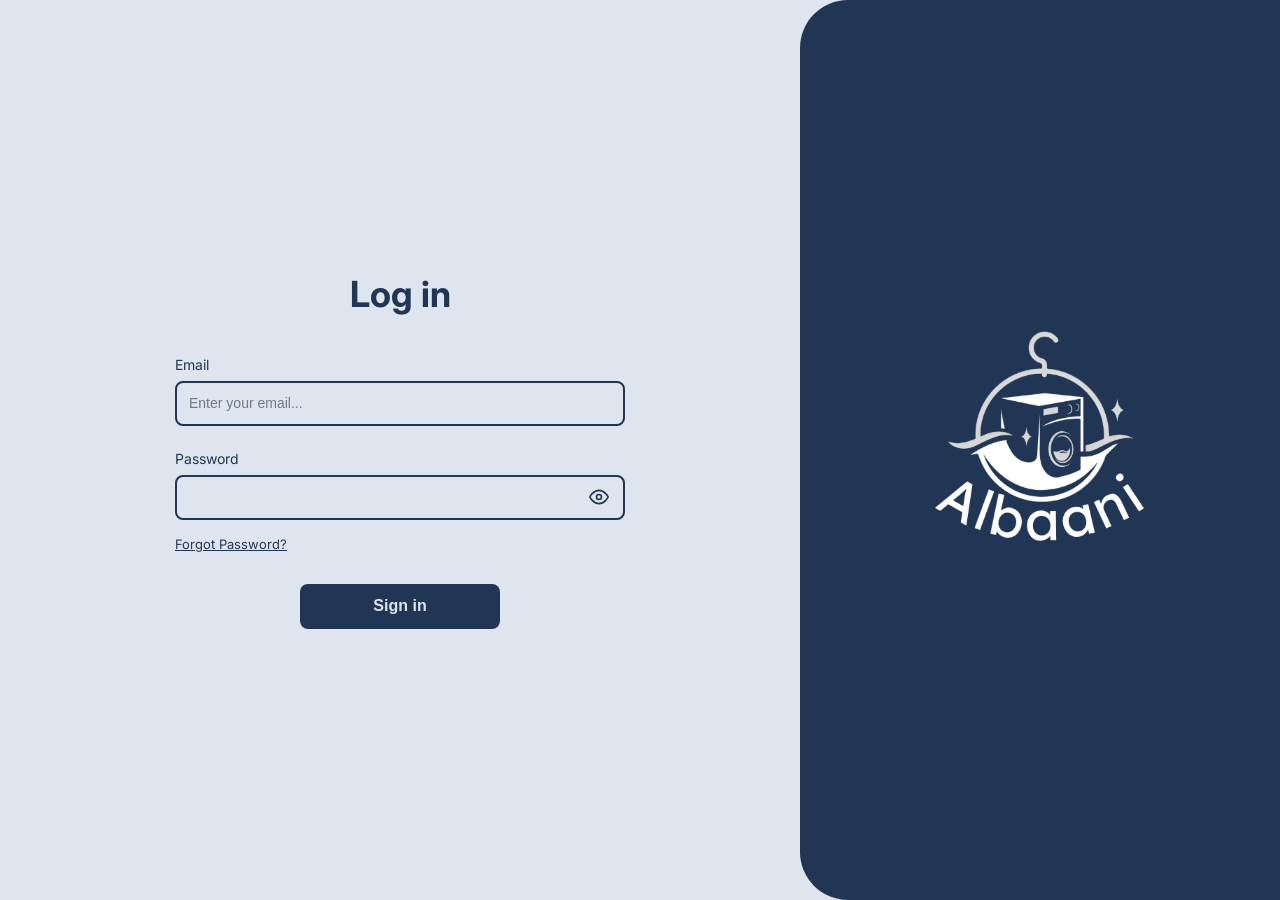
<file: aquaruse/index.html>
<!DOCTYPE html>
<html lang="en">

<head>
  <meta charset="UTF-8">
  <meta name="viewport" content="width=device-width, initial-scale=1.0">
  <title>Aquaruse Laundry</title>
  <meta http-equiv="refresh" content="0; url=html/login.html">
</head>

<body>
  <p>Redirecting to login page...</p>
  <script>
    window.location.href = 'html/login.html';
  </script>
</body>

</html>
</file>
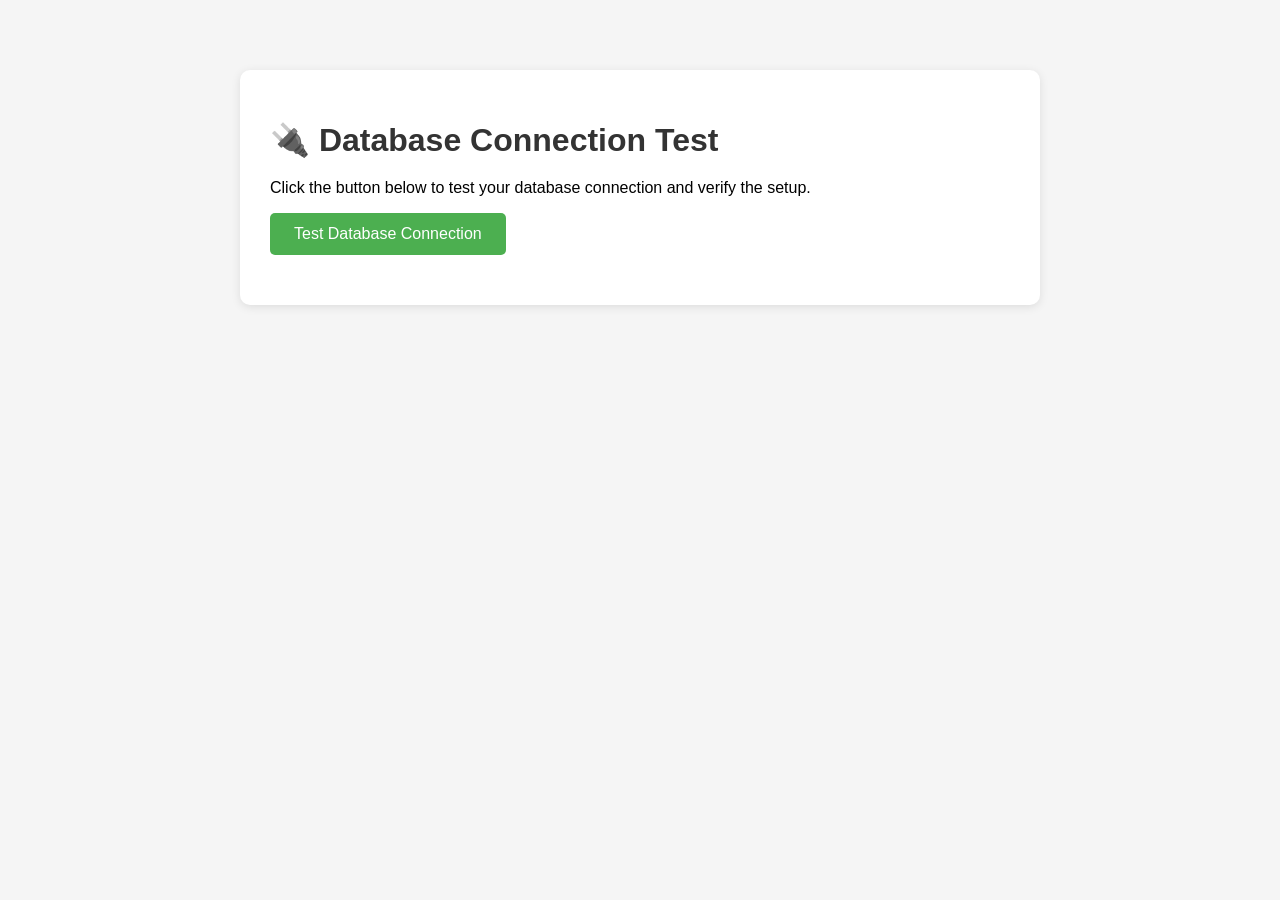
<file: aquaruse/test_database.html>
<!DOCTYPE html>
<html lang="en">
<head>
    <meta charset="UTF-8">
    <meta name="viewport" content="width=device-width, initial-scale=1.0">
    <title>Database Connection Test</title>
    <style>
        body {
            font-family: Arial, sans-serif;
            max-width: 800px;
            margin: 50px auto;
            padding: 20px;
            background: #f5f5f5;
        }
        .container {
            background: white;
            padding: 30px;
            border-radius: 10px;
            box-shadow: 0 2px 10px rgba(0,0,0,0.1);
        }
        h1 {
            color: #333;
            margin-bottom: 20px;
        }
        .test-button {
            background: #4CAF50;
            color: white;
            padding: 12px 24px;
            border: none;
            border-radius: 5px;
            cursor: pointer;
            font-size: 16px;
            margin-bottom: 20px;
        }
        .test-button:hover {
            background: #45a049;
        }
        .result {
            padding: 15px;
            border-radius: 5px;
            margin-top: 20px;
            display: none;
        }
        .success {
            background: #d4edda;
            border: 1px solid #c3e6cb;
            color: #155724;
        }
        .error {
            background: #f8d7da;
            border: 1px solid #f5c6cb;
            color: #721c24;
        }
        .info {
            background: #d1ecf1;
            border: 1px solid #bee5eb;
            color: #0c5460;
            margin-top: 10px;
        }
        pre {
            background: #f8f9fa;
            padding: 10px;
            border-radius: 5px;
            overflow-x: auto;
        }
        .loading {
            display: none;
            color: #666;
            font-style: italic;
        }
    </style>
</head>
<body>
    <div class="container">
        <h1>🔌 Database Connection Test</h1>
        <p>Click the button below to test your database connection and verify the setup.</p>
        
        <button class="test-button" onclick="testConnection()">Test Database Connection</button>
        <div class="loading" id="loading">Testing connection...</div>
        
        <div class="result" id="result"></div>
    </div>

    <script>
        async function testConnection() {
            const resultDiv = document.getElementById('result');
            const loadingDiv = document.getElementById('loading');
            
            resultDiv.style.display = 'none';
            loadingDiv.style.display = 'block';
            
            try {
                const response = await fetch('php/test_connection.php');
                const data = await response.json();
                
                loadingDiv.style.display = 'none';
                resultDiv.style.display = 'block';
                
                if (data.success) {
                    resultDiv.className = 'result success';
                    resultDiv.innerHTML = `
                        <h3>✅ ${data.message}</h3>
                        <div class="info">
                            <strong>Database:</strong> ${data.database}<br>
                            <strong>MySQL Version:</strong> ${data.server_info}
                        </div>
                        <h4>Table Record Counts:</h4>
                        <pre>${JSON.stringify(data.tables, null, 2)}</pre>
                        <p><strong>Next Steps:</strong></p>
                        <ul>
                            <li>If tables are empty, run <code>tempdata.sql</code> to add sample data</li>
                            <li>Your application should now be able to save and retrieve data</li>
                            <li>Try adding a staff member or creating an order</li>
                        </ul>
                    `;
                } else {
                    resultDiv.className = 'result error';
                    resultDiv.innerHTML = `
                        <h3>❌ Connection Failed</h3>
                        <p><strong>Error:</strong> ${data.error}</p>
                        <p><strong>Solution:</strong> ${data.message}</p>
                        <div class="info">
                            <h4>Troubleshooting Steps:</h4>
                            <ol>
                                <li>Make sure XAMPP/MAMP is running</li>
                                <li>Verify MySQL service is started</li>
                                <li>Run <code>database_setup.sql</code> in phpMyAdmin</li>
                                <li>Check database credentials in <code>php/api.php</code></li>
                            </ol>
                        </div>
                    `;
                }
            } catch (error) {
                loadingDiv.style.display = 'none';
                resultDiv.style.display = 'block';
                resultDiv.className = 'result error';
                resultDiv.innerHTML = `
                    <h3>❌ Connection Test Failed</h3>
                    <p><strong>Error:</strong> ${error.message}</p>
                    <div class="info">
                        <h4>Common Issues:</h4>
                        <ul>
                            <li>XAMPP/MAMP is not running</li>
                            <li>Apache server is not started</li>
                            <li>PHP is not configured correctly</li>
                            <li>File path is incorrect (make sure you're accessing via localhost)</li>
                        </ul>
                        <p><strong>Try accessing:</strong> <code>http://localhost/aquaruse/test_database.html</code></p>
                    </div>
                `;
            }
        }
    </script>
</body>
</html>
</file>
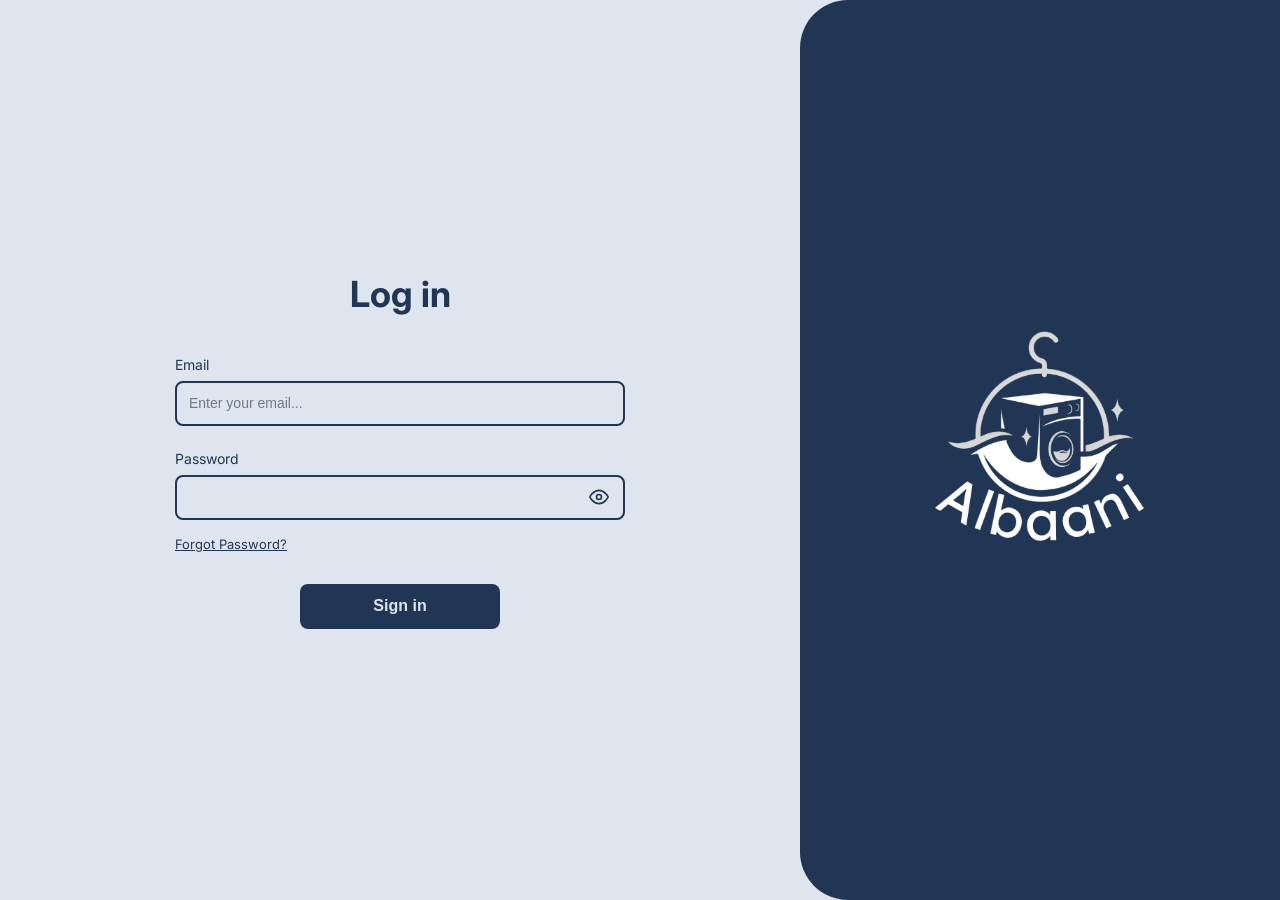
<file: aquaruse/html/login.html>
<!DOCTYPE html>
<html lang="en">

<head>
  <meta charset="UTF-8">
  <meta name="viewport" content="width=device-width, initial-scale=1.0">
  <title>LoginLaundry</title>
  <link rel="stylesheet" href="../css/login.css">
  <link href="https://fonts.googleapis.com/css2?family=Inter:wght@400;500;600&display=swap" rel="stylesheet">
</head>

<body>
  <div class="login-split-container">
    <!-- Left side - Login Form -->
    <div class="login-left">
      <div class="login-form-container">
        <h1 class="login-title">Log in</h1>
        <form class="login-form" id="loginForm">
          <div class="form-group">
            <label for="email">Email</label>
            <input type="email" id="email" name="email" placeholder="Enter your email..." required>
          </div>
          <div class="form-group">
            <label for="password">Password</label>
            <div class="password-input-container">
              <input type="password" id="password" name="password" required>
              <button type="button" class="password-toggle" id="passwordToggle">
                <svg width="20" height="20" viewBox="0 0 24 24" fill="none" stroke="currentColor" stroke-width="2">
                  <path d="M1 12s4-8 11-8 11 8 11 8-4 8-11 8-11-8-11-8z"></path>
                  <circle cx="12" cy="12" r="3"></circle>
                </svg>
              </button>
            </div>
          </div>
          <a href="#" class="forgot-password">Forgot Password?</a>
          <button type="submit" class="sign-in-btn">Sign in</button>
        </form>
        <div id="login-error" class="login-error"></div>
      </div>
    </div>

    <!-- Right side - Logo/Branding -->
    <div class="login-right">
      <div class="logo-container">
        <div class="logo-graphic">
          <img src="../assets/logo.png" alt="Aquaruse Logo" class="logo-image">
        </div>
      </div>
    </div>
  </div>
  <script>
    document.addEventListener('DOMContentLoaded', function () {
      // Password toggle functionality
      const passwordToggle = document.getElementById('passwordToggle');
      const passwordInput = document.getElementById('password');

      passwordToggle.addEventListener('click', function () {
        const type = passwordInput.getAttribute('type') === 'password' ? 'text' : 'password';
        passwordInput.setAttribute('type', type);

        // Update icon
        const svg = passwordToggle.querySelector('svg');
        if (type === 'text') {
          svg.innerHTML = '<path d="M17.94 17.94A10.07 10.07 0 0 1 12 20c-7 0-11-8-11-8a18.45 18.45 0 0 1 5.06-5.94M9.9 4.24A9.12 9.12 0 0 1 12 4c7 0 11 8 11 8a18.5 18.5 0 0 1-2.16 3.19m-6.72-1.07a3 3 0 1 1-4.24-4.24"></path><line x1="1" y1="1" x2="23" y2="23"></line>';
        } else {
          svg.innerHTML = '<path d="M1 12s4-8 11-8 11 8 11 8-4 8-11 8-11-8-11-8z"></path><circle cx="12" cy="12" r="3"></circle>';
        }
      });

      // Login form submission
      document.getElementById('loginForm').addEventListener('submit', function (event) {
        event.preventDefault();
        const email = document.getElementById('email').value.trim().toLowerCase();
        const password = document.getElementById('password').value;
        const errorDiv = document.getElementById('login-error');

        // Admin login (no password required for demo)
        if (email === 'admin@aquaruse') {
          localStorage.setItem('userEmail', email);
          localStorage.setItem('userRole', 'admin');
          window.location.href = 'spa.html';
          return;
        }

        // Staff login
        const staffAccounts = JSON.parse(localStorage.getItem('staffAccounts') || '[]');
        const staff = staffAccounts.find(acc => acc.email === email);

        if (staff && staff.password === password) {
          localStorage.setItem('userEmail', email);
          localStorage.setItem('userRole', 'staff');
          window.location.href = 'spa.html';
          return;
        }

        // Login failed
        errorDiv.textContent = 'Invalid email or password. Please try again.';
        errorDiv.style.display = 'block';
      });
    });
  </script>
  <script src="../js/login.js"></script>
</body>

</html>
</file>
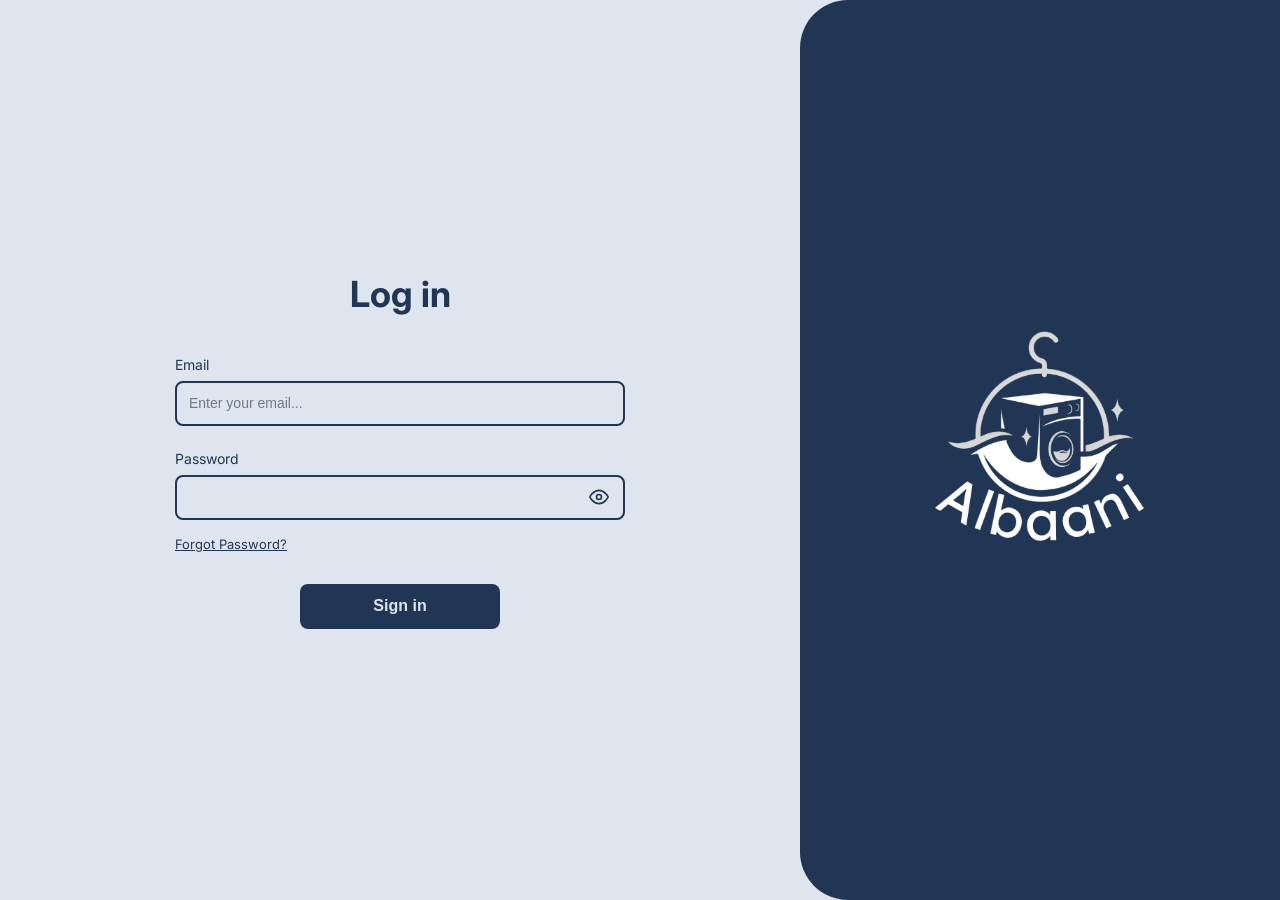
<file: aquaruse/html/spa.html>
<!DOCTYPE html>
<html lang="en">

<head>
  <meta charset="UTF-8">
  <meta name="viewport" content="width=device-width, initial-scale=1.0">
  <title>Laundry App</title>
  <link rel="stylesheet" href="../css/style.css?v=11">
  <link href="https://fonts.googleapis.com/css2?family=Lexend+Deca:wght@400;700&display=swap" rel="stylesheet">
</head>

<body>
  <div class="dashboard-root">
    <aside class="sidebar">
      <div class="sidebar-logo">
        <img src="../assets/logo.png" alt="Logo" class="logo-img">
      </div>
      <nav class="sidebar-nav">
        <a href="#" class="sidebar-btn" id="nav-dashboard">
          <span class="sidebar-icon">
            <svg width="28" height="26" viewBox="0 0 28 26" fill="none" xmlns="http://www.w3.org/2000/svg">
              <path d="M12.6665 0.5H0.666504V11.75H12.6665V0.5ZM9.99984 9.25H3.33317V3H9.99984V9.25Z" fill="#F5EFE7" />
              <path d="M27.333 0.5H15.333V11.75H27.333V0.5ZM24.6663 9.25H17.9997V3H24.6663V9.25Z" fill="#F5EFE7" />
              <path d="M12.6665 14.25H0.666504V25.5H12.6665V14.25ZM9.99984 23H3.33317V16.75H9.99984V23Z"
                fill="#F5EFE7" />
              <path d="M27.333 14.25H15.333V25.5H27.333V14.25ZM24.6663 23H17.9997V16.75H24.6663V23Z" fill="#F5EFE7" />
            </svg>
          </span> Dashboard
        </a>
        <a href="#" class="sidebar-btn" id="nav-customers">
          <span class="sidebar-icon">
            <svg width="36" height="31" viewBox="0 0 36 31" fill="none" xmlns="http://www.w3.org/2000/svg">
              <path
                d="M30.2017 12.4661C31.3909 11.1814 32.125 9.45069 32.125 7.54167C32.125 3.58387 28.9908 0.375 25.125 0.375C21.2592 0.375 18.125 3.58387 18.125 7.54167C18.125 9.45069 18.8591 11.1814 20.0482 12.4661C19.2065 12.9426 18.4365 13.5339 17.7566 14.2192C16.8256 11.3812 14.2111 9.33333 11.125 9.33333C7.25925 9.33333 4.125 12.5422 4.125 16.5C4.125 18.409 4.85912 20.1398 6.04825 21.4244C2.81513 23.2564 0.625 26.7806 0.625 30.8333H21.625C21.625 27.0914 19.7577 23.8001 16.9262 21.875H35.625C35.625 17.8222 33.4349 14.298 30.2017 12.4661ZM21.625 7.54167C21.625 5.56546 23.1947 3.95833 25.125 3.95833C27.0553 3.95833 28.625 5.56546 28.625 7.54167C28.625 9.51787 27.0553 11.125 25.125 11.125C23.1947 11.125 21.625 9.51787 21.625 7.54167ZM7.625 16.5C7.625 14.5238 9.19475 12.9167 11.125 12.9167C13.0553 12.9167 14.625 14.5238 14.625 16.5C14.625 18.4762 13.0553 20.0833 11.125 20.0833C9.19475 20.0833 7.625 18.4762 7.625 16.5ZM5.06475 27.25C6.27663 25.109 8.53938 23.6667 11.125 23.6667C13.7106 23.6667 15.9734 25.109 17.1853 27.25H5.06475ZM19.0647 18.2917C20.2766 16.1506 22.5394 14.7083 25.125 14.7083C27.7106 14.7083 29.9734 16.1506 31.1852 18.2917H19.0647Z"
                fill="#F5EFE7" />
            </svg>
          </span> Customers
        </a>
        <a href="#" class="sidebar-btn" id="nav-staff">
          <span class="sidebar-icon">
            <svg width="30" height="30" viewBox="0 0 30 30" fill="none" xmlns="http://www.w3.org/2000/svg">
              <path
                d="M20.4585 16.1437C22.608 14.499 24 11.9153 24 9C24 4.02975 19.9702 0 15 0C10.0298 0 6 4.02975 6 9C6 11.9153 7.392 14.499 9.5415 16.1437C4.38 18.3982 0.75 23.7487 0.75 30H29.25C29.25 23.7487 25.62 18.3982 20.4585 16.1437ZM9 9C9 5.69175 11.6918 3 15 3C18.3082 3 21 5.69175 21 9C21 12.3082 18.3082 15 15 15C11.6918 15 9 12.3082 9 9ZM15 18C20.2328 18 24.642 21.8302 25.8938 27H4.10625C5.358 21.8302 9.76725 18 15 18Z"
                fill="#F5EFE7" />
            </svg>
          </span> Staff
        </a>
        <a href="#" class="sidebar-btn" id="nav-orders">
          <span class="sidebar-icon">
            <svg width="35" height="32" viewBox="0 0 35 32" fill="none" xmlns="http://www.w3.org/2000/svg">
              <path
                d="M9.381 19.478L5.26933 28.5H13.6668H23.6668H30.3335V25.25H10.3985L12.2502 21.1875H29.0352L34.3127 5.75H8.201L6.53433 0.875H0.333496V4.125H4.13266L9.381 19.478ZM29.6877 9L26.6318 17.9375H12.3677L9.31183 9H29.6877Z"
                fill="#F5EFE7" />
              <path
                d="M13.6667 31.75C14.5871 31.75 15.3333 31.0225 15.3333 30.125C15.3333 29.2275 14.5871 28.5 13.6667 28.5C12.7462 28.5 12 29.2275 12 30.125C12 31.0225 12.7462 31.75 13.6667 31.75Z"
                fill="#F5EFE7" />
              <path
                d="M23.6667 31.75C24.5871 31.75 25.3333 31.0225 25.3333 30.125C25.3333 29.2275 24.5871 28.5 23.6667 28.5C22.7462 28.5 22 29.2275 22 30.125C22 31.0225 22.7462 31.75 23.6667 31.75Z"
                fill="#F5EFE7" />
            </svg>
          </span> Orders
        </a>
        <a href="#" class="sidebar-btn" id="nav-supplies">
          <span class="sidebar-icon">
            <svg width="31" height="30" viewBox="0 0 31 30" fill="none" xmlns="http://www.w3.org/2000/svg">
              <path
                d="M2.08381 29.3038H28.9165V9.88013H30.9168V0.130127H0.0834961V9.88013H2.08381V29.3038V29.3038ZM25.9796 26.2073H5.02068V9.88013H25.9796V26.2073ZM3.16683 3.38013H27.8335V6.63013H3.16683V3.38013Z"
                fill="#F5EFE7" />
              <path d="M20.8072 14.0369H10.1929V17.1H20.8072V14.0369Z" fill="#F5EFE7" />
            </svg>
          </span> Supplies
        </a>
      </nav>
      <div class="sidebar-bottom">
        <a href="#" class="sidebar-btn logout-sidebar-btn" id="sidebarLogoutBtn">
          <span class="sidebar-icon">
            <svg width="20" height="20" fill="none" stroke="currentColor" viewBox="0 0 24 24">
              <path stroke-linecap="round" stroke-linejoin="round" stroke-width="2"
                d="M17 16l4-4m0 0l-4-4m4 4H7m6 4v1a3 3 0 01-3 3H6a3 3 0 01-3-3V7a3 3 0 013-3h4a3 3 0 013 3v1"></path>
            </svg>
          </span> Logout
        </a>
      </div>
    </aside>
    <main class="dashboard-main">
      <section id="dashboard-section">
        <div class="dashboard-header-row">
          <div class="header-left">
            <div class="header-title">Overview</div>
          </div>
          <div class="header-right">
            <div class="search-container">
              <svg class="search-icon" fill="none" stroke="currentColor" viewBox="0 0 24 24">
                <path stroke-linecap="round" stroke-linejoin="round" stroke-width="2"
                  d="M21 21l-6-6m2-5a7 7 0 11-14 0 7 7 0 0114 0z"></path>
              </svg>
              <input type="text" id="dashboard-search" class="search-input" placeholder="Search orders...">
            </div>
            <div class="header-icons">
              <div class="connection-status" id="connectionStatus">
                <div class="connection-indicator online" id="connectionIndicator"></div>
                <span class="connection-text" id="connectionText">Online</span>
              </div>
              <div class="header-icon notification-icon" id="notificationBtn">
                <svg width="20" height="20" fill="none" stroke="currentColor" viewBox="0 0 24 24">
                  <path stroke-linecap="round" stroke-linejoin="round" stroke-width="2"
                    d="M18 8A6 6 0 0 0 6 8c0 7-3 9-3 9h18s-3-2-3-9"></path>
                  <path stroke-linecap="round" stroke-linejoin="round" stroke-width="2" d="m13.73 21a2 2 0 0 1-3.46 0">
                  </path>
                </svg>
                <span class="notification-badge">3</span>
              </div>
              <div class="header-icon settings-icon" id="settingsBtn">
                <svg width="20" height="20" fill="none" stroke="currentColor" viewBox="0 0 24 24">
                  <path stroke-linecap="round" stroke-linejoin="round" stroke-width="2"
                    d="M10.325 4.317c.426-1.756 2.924-1.756 3.35 0a1.724 1.724 0 002.573 1.066c1.543-.94 3.31.826 2.37 2.37a1.724 1.724 0 001.065 2.572c1.756.426 1.756 2.924 0 3.35a1.724 1.724 0 00-1.066 2.573c.94 1.543-.826 3.31-2.37 2.37a1.724 1.724 0 00-2.572 1.065c-.426 1.756-2.924 1.756-3.35 0a1.724 1.724 0 00-2.573-1.066c-1.543.94-3.31-.826-2.37-2.37a1.724 1.724 0 00-1.065-2.572c-1.756-.426-1.756-2.924 0-3.35a1.724 1.724 0 001.066-2.573c-.94-1.543.826-3.31 2.37-2.37.996.608 2.296.07 2.572-1.065z">
                  </path>
                  <path stroke-linecap="round" stroke-linejoin="round" stroke-width="2"
                    d="M15 12a3 3 0 11-6 0 3 3 0 016 0z"></path>
                </svg>
              </div>
            </div>
            <div class="user-profile">
              <div class="user-avatar">CL</div>
              <div class="user-info">
                <div class="user-name">Charlene Lopez</div>
                <div class="user-role">Manager</div>
              </div>
            </div>
          </div>
        </div>
        <div class="dashboard-content">
          <!-- Top Row: Balance + Supply -->
          <div class="dashboard-top-row">
            <div class="balance-section">
              <div class="balance-section-title">Balance</div>
              <div class="balance-cards">
                <div class="balance-card">
                  <div class="balance-title">Total Income</div>
                  <div class="balance-amount" id="balance-amount">₱53,452</div>
                </div>
                <div class="unpaid-card">
                  <div class="unpaid-title">Receivable</div>
                  <div class="unpaid-amount" id="unpaid-amount">₱800</div>
                </div>
              </div>
            </div>

            <div class="supply-card">
              <div class="supply-tabs">
                <div class="supply-tab active">All Supplies</div>
                <div class="supply-tab">Low Stock</div>
                <div class="supply-tab">Full Stock</div>
              </div>
              <div class="supply-table-container">
                <div id="dashboard-supply-table"></div>
              </div>
            </div>
          </div>

          <!-- Bottom Row: Orders Table (outside grid) -->
          <div class="orders-table-container">
            <div class="orders-table-header">
              <div class="table-tabs">
                <div class="table-tab active">All Orders</div>
                <div class="table-tab">Pending</div>
                <div class="table-tab">Ongoing</div>
                <div class="table-tab">Completed</div>
              </div>
            </div>
            <div id="dashboard-orders-table"></div>
          </div>

          <div class="dashboard-orders-row" style="display: none;">
            <div class="add-order-card">
              <span>Add Order</span>
              <button id="addOrderBtn" class="big-add-order">+</button>
            </div>
          </div>
      </section>
      <section id="orders-section" style="display:none;">
        <div class="section-header">
          <div class="header-left">
            <div class="header-title">Orders</div>
          </div>
          <div class="header-right">
            <div class="search-container">
              <svg class="search-icon" fill="none" stroke="currentColor" viewBox="0 0 24 24">
                <path stroke-linecap="round" stroke-linejoin="round" stroke-width="2"
                  d="M21 21l-6-6m2-5a7 7 0 11-14 0 7 7 0 0114 0z"></path>
              </svg>
              <input type="text" id="orders-search" class="search-input" placeholder="Search orders...">
            </div>
            <div class="header-icons">
              <div class="connection-status" id="connectionStatus">
                <div class="connection-indicator online" id="connectionIndicator"></div>
                <span class="connection-text" id="connectionText">Online</span>
              </div>
              <div class="header-icon notification-icon" id="notificationBtn">
                <svg width="20" height="20" fill="none" stroke="currentColor" viewBox="0 0 24 24">
                  <path stroke-linecap="round" stroke-linejoin="round" stroke-width="2"
                    d="M18 8A6 6 0 0 0 6 8c0 7-3 9-3 9h18s-3-2-3-9"></path>
                  <path stroke-linecap="round" stroke-linejoin="round" stroke-width="2" d="m13.73 21a2 2 0 0 1-3.46 0">
                  </path>
                </svg>
                <span class="notification-badge">3</span>
              </div>
              <div class="header-icon settings-icon" id="settingsBtn">
                <svg width="20" height="20" fill="none" stroke="currentColor" viewBox="0 0 24 24">
                  <path stroke-linecap="round" stroke-linejoin="round" stroke-width="2"
                    d="M10.325 4.317c.426-1.756 2.924-1.756 3.35 0a1.724 1.724 0 002.573 1.066c1.543-.94 3.31.826 2.37 2.37a1.724 1.724 0 001.065 2.572c1.756.426 1.756 2.924 0 3.35a1.724 1.724 0 00-1.066 2.573c.94 1.543-.826 3.31-2.37 2.37a1.724 1.724 0 00-2.572 1.065c-.426 1.756-2.924 1.756-3.35 0a1.724 1.724 0 00-2.573-1.066c-1.543.94-3.31-.826-2.37-2.37a1.724 1.724 0 00-1.065-2.572c-1.756-.426-1.756-2.924 0-3.35a1.724 1.724 0 001.066-2.573c-.94-1.543.826-3.31 2.37-2.37.996.608 2.296.07 2.572-1.065z">
                  </path>
                  <path stroke-linecap="round" stroke-linejoin="round" stroke-width="2"
                    d="M15 12a3 3 0 11-6 0 3 3 0 016 0z"></path>
                </svg>
              </div>
            </div>
            <div class="user-profile">
              <div class="user-avatar">CL</div>
              <div class="user-info">
                <div class="user-name">Charlene Lopez</div>
                <div class="user-role">Manager</div>
              </div>
            </div>
          </div>
        </div>
        <div class="section-content">
          <div class="orders-table-container">
            <div class="orders-table-header">
              <div class="table-tabs">
                <div class="table-tab active">All Orders</div>
                <div class="table-tab">Pending</div>
                <div class="table-tab">Ongoing</div>
                <div class="table-tab">Completed</div>
              </div>
              <button id="addOrderBtnOrders" class="add-btn">+</button>
            </div>
            <div id="orders-list"></div>
          </div>
      </section>
      <section id="customers-section" style="display:none;">
        <div class="section-header">
          <div class="header-left">
            <div class="header-title">Customers</div>
          </div>
          <div class="header-right">
            <div class="search-container">
              <svg class="search-icon" fill="none" stroke="currentColor" viewBox="0 0 24 24">
                <path stroke-linecap="round" stroke-linejoin="round" stroke-width="2"
                  d="M21 21l-6-6m2-5a7 7 0 11-14 0 7 7 0 0114 0z"></path>
              </svg>
              <input type="text" id="customers-search" class="search-input" placeholder="Search customers...">
            </div>
            <div class="header-icons">
              <div class="connection-status" id="connectionStatus">
                <div class="connection-indicator online" id="connectionIndicator"></div>
                <span class="connection-text" id="connectionText">Online</span>
              </div>
              <div class="header-icon notification-icon" id="notificationBtn">
                <svg width="20" height="20" fill="none" stroke="currentColor" viewBox="0 0 24 24">
                  <path stroke-linecap="round" stroke-linejoin="round" stroke-width="2"
                    d="M18 8A6 6 0 0 0 6 8c0 7-3 9-3 9h18s-3-2-3-9"></path>
                  <path stroke-linecap="round" stroke-linejoin="round" stroke-width="2" d="m13.73 21a2 2 0 0 1-3.46 0">
                  </path>
                </svg>
                <span class="notification-badge">3</span>
              </div>
              <div class="header-icon settings-icon" id="settingsBtn">
                <svg width="20" height="20" fill="none" stroke="currentColor" viewBox="0 0 24 24">
                  <path stroke-linecap="round" stroke-linejoin="round" stroke-width="2"
                    d="M10.325 4.317c.426-1.756 2.924-1.756 3.35 0a1.724 1.724 0 002.573 1.066c1.543-.94 3.31.826 2.37 2.37a1.724 1.724 0 001.065 2.572c1.756.426 1.756 2.924 0 3.35a1.724 1.724 0 00-1.066 2.573c.94 1.543-.826 3.31-2.37 2.37a1.724 1.724 0 00-2.572 1.065c-.426 1.756-2.924 1.756-3.35 0a1.724 1.724 0 00-2.573-1.066c-1.543.94-3.31-.826-2.37-2.37a1.724 1.724 0 00-1.065-2.572c-1.756-.426-1.756-2.924 0-3.35a1.724 1.724 0 001.066-2.573c-.94-1.543.826-3.31 2.37-2.37.996.608 2.296.07 2.572-1.065z">
                  </path>
                  <path stroke-linecap="round" stroke-linejoin="round" stroke-width="2"
                    d="M15 12a3 3 0 11-6 0 3 3 0 016 0z"></path>
                </svg>
              </div>
            </div>
            <div class="user-profile">
              <div class="user-avatar">CL</div>
              <div class="user-info">
                <div class="user-name">Charlene Lopez</div>
                <div class="user-role">Manager</div>
              </div>
            </div>
          </div>
        </div>
        <div class="section-content">
          <div class="customers-table-container">
            <div class="customers-table-header">
              <div class="table-tabs">
                <div class="table-tab active">All Customer</div>
                <div class="table-tab">Active</div>
                <div class="table-tab">Inactive</div>
              </div>
            </div>
            <div id="customers-list"></div>
          </div>
      </section>
      <section id="supplies-section" style="display:none;">
        <div class="section-header">
          <div class="header-left">
            <div class="header-title">Supplies</div>
          </div>
          <div class="header-right">
            <div class="search-container">
              <svg class="search-icon" fill="none" stroke="currentColor" viewBox="0 0 24 24">
                <path stroke-linecap="round" stroke-linejoin="round" stroke-width="2"
                  d="M21 21l-6-6m2-5a7 7 0 11-14 0 7 7 0 0114 0z"></path>
              </svg>
              <input type="text" id="supplies-search" class="search-input" placeholder="Search supplies...">
            </div>
            <div class="header-icons">
              <div class="connection-status" id="connectionStatus">
                <div class="connection-indicator online" id="connectionIndicator"></div>
                <span class="connection-text" id="connectionText">Online</span>
              </div>
              <div class="header-icon notification-icon" id="notificationBtn">
                <svg width="20" height="20" fill="none" stroke="currentColor" viewBox="0 0 24 24">
                  <path stroke-linecap="round" stroke-linejoin="round" stroke-width="2"
                    d="M18 8A6 6 0 0 0 6 8c0 7-3 9-3 9h18s-3-2-3-9"></path>
                  <path stroke-linecap="round" stroke-linejoin="round" stroke-width="2" d="m13.73 21a2 2 0 0 1-3.46 0">
                  </path>
                </svg>
                <span class="notification-badge">3</span>
              </div>
              <div class="header-icon settings-icon" id="settingsBtn">
                <svg width="20" height="20" fill="none" stroke="currentColor" viewBox="0 0 24 24">
                  <path stroke-linecap="round" stroke-linejoin="round" stroke-width="2"
                    d="M10.325 4.317c.426-1.756 2.924-1.756 3.35 0a1.724 1.724 0 002.573 1.066c1.543-.94 3.31.826 2.37 2.37a1.724 1.724 0 001.065 2.572c1.756.426 1.756 2.924 0 3.35a1.724 1.724 0 00-1.066 2.573c.94 1.543-.826 3.31-2.37 2.37a1.724 1.724 0 00-2.572 1.065c-.426 1.756-2.924 1.756-3.35 0a1.724 1.724 0 00-2.573-1.066c-1.543.94-3.31-.826-2.37-2.37a1.724 1.724 0 00-1.065-2.572c-1.756-.426-1.756-2.924 0-3.35a1.724 1.724 0 001.066-2.573c-.94-1.543.826-3.31 2.37-2.37.996.608 2.296.07 2.572-1.065z">
                  </path>
                  <path stroke-linecap="round" stroke-linejoin="round" stroke-width="2"
                    d="M15 12a3 3 0 11-6 0 3 3 0 016 0z"></path>
                </svg>
              </div>
            </div>
            <div class="user-profile">
              <div class="user-avatar">CL</div>
              <div class="user-info">
                <div class="user-name">Charlene Lopez</div>
                <div class="user-role">Manager</div>
              </div>
            </div>
          </div>
        </div>
        <div class="section-content">
          <div class="supplies-table-container">
            <div class="supplies-table-header">
              <div class="table-tabs">
                <div class="table-tab active">All Supplies</div>
                <div class="table-tab">Low Stock</div>
                <div class="table-tab">Full Stock</div>
              </div>
            </div>
            <div id="supplies-list"></div>
          </div>
      </section>
      <section id="staff-section" style="display:none;">
        <div class="section-header">
          <div class="header-left">
            <div class="header-title">Staff</div>
          </div>
          <div class="header-right">
            <div class="search-container">
              <svg class="search-icon" fill="none" stroke="currentColor" viewBox="0 0 24 24">
                <path stroke-linecap="round" stroke-linejoin="round" stroke-width="2"
                  d="M21 21l-6-6m2-5a7 7 0 11-14 0 7 7 0 0114 0z"></path>
              </svg>
              <input type="text" id="staff-search" class="search-input" placeholder="Search staff...">
            </div>
            <div class="header-icons">
              <div class="connection-status" id="connectionStatus">
                <div class="connection-indicator online" id="connectionIndicator"></div>
                <span class="connection-text" id="connectionText">Online</span>
              </div>
              <div class="header-icon notification-icon" id="notificationBtn">
                <svg width="20" height="20" fill="none" stroke="currentColor" viewBox="0 0 24 24">
                  <path stroke-linecap="round" stroke-linejoin="round" stroke-width="2"
                    d="M18 8A6 6 0 0 0 6 8c0 7-3 9-3 9h18s-3-2-3-9"></path>
                  <path stroke-linecap="round" stroke-linejoin="round" stroke-width="2" d="m13.73 21a2 2 0 0 1-3.46 0">
                  </path>
                </svg>
                <span class="notification-badge">3</span>
              </div>
              <div class="header-icon settings-icon" id="settingsBtn">
                <svg width="20" height="20" fill="none" stroke="currentColor" viewBox="0 0 24 24">
                  <path stroke-linecap="round" stroke-linejoin="round" stroke-width="2"
                    d="M10.325 4.317c.426-1.756 2.924-1.756 3.35 0a1.724 1.724 0 002.573 1.066c1.543-.94 3.31.826 2.37 2.37a1.724 1.724 0 001.065 2.572c1.756.426 1.756 2.924 0 3.35a1.724 1.724 0 00-1.066 2.573c.94 1.543-.826 3.31-2.37 2.37a1.724 1.724 0 00-2.572 1.065c-.426 1.756-2.924 1.756-3.35 0a1.724 1.724 0 00-2.573-1.066c-1.543.94-3.31-.826-2.37-2.37a1.724 1.724 0 00-1.065-2.572c-1.756-.426-1.756-2.924 0-3.35a1.724 1.724 0 001.066-2.573c-.94-1.543.826-3.31 2.37-2.37.996.608 2.296.07 2.572-1.065z">
                  </path>
                  <path stroke-linecap="round" stroke-linejoin="round" stroke-width="2"
                    d="M15 12a3 3 0 11-6 0 3 3 0 016 0z"></path>
                </svg>
              </div>
            </div>
            <div class="user-profile">
              <div class="user-avatar">CL</div>
              <div class="user-info">
                <div class="user-name">Charlene Lopez</div>
                <div class="user-role">Manager</div>
              </div>
            </div>
          </div>
        </div>
        <div class="section-content">
          <div class="staff-table-container">
            <div class="staff-table-header">
              <div class="table-tabs">
                <div class="table-tab active">Staff Members</div>
              </div>
              <button id="addStaffBtn" class="add-btn">+</button>
            </div>
            <div id="staff-list"></div>
          </div>
      </section>
      <div id="modalOverlay" class="modal-overlay hidden">
        <div class="modal" style="position:relative;">
          <button type="button" id="modalDeleteBtn"
            style="display:none;position:absolute;top:24px;right:32px;font-size:1rem;font-family:'Lexend Deca', Arial, sans-serif;padding:4px 14px;background:#e53935;color:#fff;border:none;border-radius:4px;cursor:pointer;z-index:2;">Delete</button>
          <h2>New Customer</h2>
          <form class="modal-form">
            <div class="modal-form-col">
              <label for="name">Name</label>
              <input type="text" id="name" name="name" />
              <label for="number">Number</label>
              <input type="text" id="number" name="number" />
              <label for="status">Laundry Status</label>
              <select id="status" name="status">
                <option value="pending">Pending</option>
                <option value="ongoing">Ongoing</option>
                <option value="complete">Complete</option>
              </select>
              <label for="service">Service Type:</label>
              <select id="service" name="service">
                <option>Dry Cleaning</option>
                <option>Wash and Fold</option>
                <option>Iron and Press</option>
                <option>Regular Laundry</option>
              </select>
              <div class="modal-form-row">
                <div class="modal-form-group">
                  <label for="load">Load Count:</label>
                  <div class="modal-load-row">
                    <input type="number" id="load" name="load" min="3" value="3" />
                    <span class="kg-label">kg</span>
                  </div>
                </div>
                <div class="modal-form-group" style="display: flex; align-items: center; gap: 8px;">
                  <label for="date">Order Date</label>
                  <input type="date" id="date" name="date" required />
                </div>
              </div>
            </div>
            <div class="modal-form-col">
              <label for="amount">Amount</label>
              <div class="peso-input-wrapper">
                <span class="peso-symbol">₱</span>
                <input type="text" id="amount" name="amount" class="peso-input" readonly />
              </div>
              <label for="paid">Paid</label>
              <div class="peso-input-wrapper">
                <span class="peso-symbol">₱</span>
                <input type="text" id="paid" name="paid" class="peso-input" />
              </div>
              <label for="balance">Balance</label>
              <div class="peso-input-wrapper">
                <span class="peso-symbol">₱</span>
                <input type="text" id="balance" name="balance" class="peso-input" readonly />
              </div>
            </div>
            <button type="submit" class="modal-add new-modal-add center-modal-btn">Add</button>
          </form>
        </div>
      </div>

      <!-- Order Modal -->
      <div id="orderModalOverlay" class="modal-overlay hidden">
        <div class="modal" style="position:relative;">
          <button type="button" id="orderModalClose"
            style="position:absolute;top:15px;right:20px;background:none;border:none;color:#666;font-size:1.5rem;cursor:pointer;width:30px;height:30px;display:flex;align-items:center;justify-content:center;border-radius:50%;transition:background 0.2s ease;"
            onmouseover="this.style.background='rgba(0,0,0,0.1)'" onmouseout="this.style.background='none'">×</button>
          <button type="button" id="orderModalDeleteBtn"
            style="display:none;position:absolute;top:24px;right:60px;font-size:1rem;font-family:'Lexend Deca', Arial, sans-serif;padding:4px 14px;background:#e53935;color:#fff;border:none;border-radius:4px;cursor:pointer;z-index:2;">Delete</button>
          <h2>Order Information</h2>
          <form class="modal-form">
            <div class="modal-form-single">
              <label for="orderCustomer">Customer Name</label>
              <input type="text" id="orderCustomer" name="orderCustomer" required />

              <label for="orderCustomerNumber">Customer Number</label>
              <input type="tel" id="orderCustomerNumber" name="orderCustomerNumber" required />

              <div class="modal-form-row">
                <div class="modal-form-group">
                  <label for="orderLoadCount">Load Count</label>
                  <div class="modal-load-row">
                    <input type="number" id="orderLoadCount" name="orderLoadCount" class="short-input" min="1"
                      required />
                    <span class="kg-label">kg</span>
                  </div>
                </div>
                <div class="modal-form-group">
                  <label for="orderType">Service Type</label>
                  <select id="orderType" name="orderType" class="short-input" required>
                    <option value="">Select Service Type</option>
                    <option value="Regular Laundry">Regular Laundry</option>
                    <option value="Wash and Fold">Wash and Fold</option>
                    <option value="Dry Cleaning">Dry Cleaning</option>
                    <option value="Iron and Press">Iron and Press</option>
                  </select>
                </div>
              </div>

              <label for="orderAmountPaid">Amount Paid</label>
              <div class="peso-input-wrapper">
                <span class="peso-symbol">₱</span>
                <input type="number" id="orderAmountPaid" name="orderAmountPaid" class="peso-input" step="0.01" min="0"
                  required />
              </div>

              <label for="orderRemainingBalance">Remaining Balance</label>
              <div class="peso-input-wrapper">
                <span class="peso-symbol">₱</span>
                <input type="number" id="orderRemainingBalance" name="orderRemainingBalance" class="peso-input"
                  step="0.01" min="0" readonly />
              </div>
            </div>
            <button type="submit" class="modal-add">Add</button>
          </form>
          </form>
        </div>
      </div>

      <!-- Settings Modal -->
      <div id="settingsModalOverlay" class="modal-overlay hidden">
        <div class="modal" style="position:relative; max-width: 600px;">
          <button type="button" id="settingsModalClose"
            style="position:absolute;top:15px;right:20px;background:none;border:none;color:#666;font-size:1.5rem;cursor:pointer;width:30px;height:30px;display:flex;align-items:center;justify-content:center;border-radius:50%;transition:background 0.2s ease;"
            onmouseover="this.style.background='rgba(0,0,0,0.1)'" onmouseout="this.style.background='none'">×</button>
          <h2>Settings</h2>
          <form class="modal-form">
            <div class="settings-tabs">
              <button type="button" class="settings-tab active" data-tab="profile">Profile</button>
              <button type="button" class="settings-tab" data-tab="security">Security</button>
              <button type="button" class="settings-tab" data-tab="preferences">Preferences</button>
            </div>

            <!-- Profile Tab -->
            <div class="settings-tab-content active" id="profile-tab">
              <div class="profile-picture-section">
                <div class="current-avatar" id="currentAvatar">CL</div>
                <div class="profile-upload">
                  <input type="file" id="profilePicture" accept="image/*" style="display: none;" onchange="console.log('File input changed!', event); if(window.laundryApp) window.laundryApp.handleProfilePictureUpload(event); else alert('laundryApp not found!');">
                  <button type="button" id="uploadProfileBtn" class="upload-btn" onclick="console.log('Upload button clicked!'); var input = document.getElementById('profilePicture'); console.log('Input element:', input); if(input) input.click(); else alert('Input not found!');">Change Picture</button>
                  <button type="button" id="removeProfileBtn" class="remove-btn" onclick="console.log('Remove button clicked!'); if(window.laundryApp) window.laundryApp.removeProfilePicture(); else alert('laundryApp not found!');">Remove</button>
                </div>
              </div>

              <label for="settingsName">Display Name</label>
              <input type="text" id="settingsName" name="settingsName" required />

              <label for="settingsEmail">Email</label>
              <input type="email" id="settingsEmail" name="settingsEmail" readonly style="background: #f5f5f5;" />

              <label for="settingsRole">Role</label>
              <input type="text" id="settingsRole" name="settingsRole" readonly style="background: #f5f5f5;" />
            </div>

            <!-- Security Tab -->
            <div class="settings-tab-content" id="security-tab">
              <label for="currentPassword">Current Password</label>
              <input type="password" id="currentPassword" name="currentPassword" />

              <label for="newPassword">New Password</label>
              <input type="password" id="newPassword" name="newPassword" />

              <label for="confirmPassword">Confirm New Password</label>
              <input type="password" id="confirmPassword" name="confirmPassword" />

              <div class="password-requirements">
                <small>Password must be at least 6 characters long</small>
              </div>
            </div>

            <!-- Preferences Tab -->
            <div class="settings-tab-content" id="preferences-tab">
              <label for="settingsTheme">Theme</label>
              <select id="settingsTheme" name="settingsTheme">
                <option value="default">Default</option>
                <option value="dark">Dark Mode</option>
                <option value="light">Light Mode</option>
              </select>

              <label for="settingsNotifications">Notifications</label>
              <select id="settingsNotifications" name="settingsNotifications">
                <option value="all">All Notifications</option>
                <option value="important">Important Only</option>
                <option value="none">None</option>
              </select>

              <label for="autoLogout">Auto Logout (minutes)</label>
              <select id="autoLogout" name="autoLogout">
                <option value="0">Never</option>
                <option value="15">15 minutes</option>
                <option value="30">30 minutes</option>
                <option value="60">1 hour</option>
                <option value="120">2 hours</option>
              </select>


            </div>

            <button type="submit" class="modal-add">Save Settings</button>
          </form>
        </div>
      </div>

      <!-- Image Crop Modal -->
      <div id="cropModalOverlay" class="modal-overlay hidden">
        <div class="modal" style="position:relative; max-width: 600px;">
          <button type="button" id="cropModalClose"
            style="position:absolute;top:15px;right:20px;background:none;border:none;color:#666;font-size:1.5rem;cursor:pointer;width:30px;height:30px;display:flex;align-items:center;justify-content:center;border-radius:50%;transition:background 0.2s ease;"
            onmouseover="this.style.background='rgba(0,0,0,0.1)'" onmouseout="this.style.background='none'">×</button>
          <h2>Crop Profile Picture</h2>
          <div class="crop-container">
            <div class="crop-area">
              <img id="cropImage" style="max-width: 100%; display: none;">
              <div class="crop-overlay" id="cropOverlay">
                <div class="crop-selection" id="cropSelection">
                  <div class="crop-handle top-left"></div>
                  <div class="crop-handle top-right"></div>
                  <div class="crop-handle bottom-left"></div>
                  <div class="crop-handle bottom-right"></div>
                </div>
              </div>
            </div>
            <div class="crop-preview">
              <h4>Preview</h4>
              <div class="preview-circle">
                <canvas id="previewCanvas" width="100" height="100"></canvas>
              </div>
            </div>
          </div>
          <div class="crop-controls">
            <button type="button" id="cropCancelBtn" class="crop-btn cancel">Cancel</button>
            <button type="button" id="cropApplyBtn" class="crop-btn apply">Apply</button>
          </div>
        </div>
      </div>

      <!-- Notifications Modal -->
      <div id="notificationsModalOverlay" class="modal-overlay hidden">
        <div class="modal" style="position:relative;">
          <button type="button" id="notificationsModalClose"
            style="position:absolute;top:15px;right:20px;background:none;border:none;color:#666;font-size:1.5rem;cursor:pointer;width:30px;height:30px;display:flex;align-items:center;justify-content:center;border-radius:50%;transition:background 0.2s ease;"
            onmouseover="this.style.background='rgba(0,0,0,0.1)'" onmouseout="this.style.background='none'">×</button>
          <div class="notifications-header">
            <h2>Notifications</h2>
            <div class="notifications-actions">
              <button id="markAllReadBtn" class="action-btn">Mark All Read</button>
              <button id="clearAllBtn" class="action-btn danger">Clear All</button>
            </div>
          </div>
          <div class="notifications-filters">
            <button class="filter-btn active" data-filter="all">All</button>
            <button class="filter-btn" data-filter="unread">Unread</button>
            <button class="filter-btn" data-filter="orders">Orders</button>
            <button class="filter-btn" data-filter="alerts">Alerts</button>
          </div>
          <div class="notifications-list" id="notificationsList">
            <!-- Notifications will be dynamically loaded here -->
          </div>
          <div class="notifications-footer">
            <button class="modal-add" id="closeNotificationsBtn">Close</button>
          </div>
        </div>
      </div>

      <!-- Staff Modal -->
      <div id="staffModalOverlay" class="modal-overlay hidden">
        <div class="modal" style="position:relative;">
          <button type="button" id="staffModalClose"
            style="position:absolute;top:15px;right:20px;background:none;border:none;color:#666;font-size:1.5rem;cursor:pointer;width:30px;height:30px;display:flex;align-items:center;justify-content:center;border-radius:50%;transition:background 0.2s ease;"
            onmouseover="this.style.background='rgba(0,0,0,0.1)'" onmouseout="this.style.background='none'">×</button>
          <h2>Add Staff</h2>
          <form class="modal-form" id="staffForm">
            <div class="modal-form-single">
              <label for="staffName">Name</label>
              <input type="text" id="staffName" name="staffName" required />

              <label for="staffPhone">Phone Number</label>
              <input type="tel" id="staffPhone" name="staffPhone" required />

              <label for="staffEmail">Email</label>
              <input type="email" id="staffEmail" name="staffEmail" required />

              <label for="staffPassword">Password</label>
              <input type="password" id="staffPassword" name="staffPassword" required />
            </div>
            <button type="submit" class="modal-add">Add</button>
          </form>
        </div>
      </div>

      <!-- Edit Order Modal -->
      <div id="editOrderModalOverlay" class="modal-overlay hidden">
        <div class="modal" style="position:relative;">
          <button type="button" id="editOrderModalClose"
            style="position:absolute;top:15px;right:20px;background:none;border:none;color:#666;font-size:1.5rem;cursor:pointer;width:30px;height:30px;display:flex;align-items:center;justify-content:center;border-radius:50%;transition:background 0.2s ease;"
            onmouseover="this.style.background='rgba(0,0,0,0.1)'" onmouseout="this.style.background='none'">×</button>
          <h2>Edit Order</h2>
          <form class="modal-form" id="editOrderForm">
            <div class="modal-form-single">
              <label for="editOrderId">Order ID</label>
              <input type="text" id="editOrderId" name="editOrderId" readonly style="background: #f5f5f5;" />

              <label for="editCustomerName">Customer Name</label>
              <input type="text" id="editCustomerName" name="editCustomerName" readonly style="background: #f5f5f5;" />

              <label for="editCustomerNumber">Customer Number</label>
              <input type="tel" id="editCustomerNumber" name="editCustomerNumber" readonly
                style="background: #f5f5f5;" />

              <label for="editOrderStatus">Order Status</label>
              <select id="editOrderStatus" name="editOrderStatus" required>
                <option value="pending">Pending</option>
                <option value="ongoing">Ongoing</option>
                <option value="completed">Completed</option>
              </select>

              <label for="editTotalAmount">Total Amount</label>
              <div class="peso-input-wrapper">
                <span class="peso-symbol">₱</span>
                <input type="number" id="editTotalAmount" name="editTotalAmount" class="peso-input" step="0.01" min="0"
                  readonly style="background: #f5f5f5;" />
              </div>

              <label for="editAmountPaid">Amount Paid</label>
              <div class="peso-input-wrapper">
                <span class="peso-symbol">₱</span>
                <input type="number" id="editAmountPaid" name="editAmountPaid" class="peso-input" step="0.01" min="0"
                  required />
              </div>

              <label for="editBalance">Remaining Balance</label>
              <div class="peso-input-wrapper">
                <span class="peso-symbol">₱</span>
                <input type="number" id="editBalance" name="editBalance" class="peso-input" step="0.01" min="0" readonly
                  style="background: #f5f5f5;" />
              </div>
            </div>
            <button type="submit" class="modal-add">Update Order</button>
          </form>
        </div>
      </div>
  </div>
  </main>
  </div>

  <!-- Notification Container -->
  <div id="notification-container" class="notification-container"></div>

  <!-- JavaScript Modules -->
  <script src="../js/utils.js?v=11"></script>
  <script src="../js/api-service.js?v=3"></script>
  <script src="../js/dashboard.js?v=10"></script>
  <script src="../js/orders.js?v=9"></script>
  <script src="../js/customers.js?v=4"></script>
  <script src="../js/supplies.js?v=9"></script>
  <script src="../js/staff.js?v=9"></script>
  <script src="../js/accounts.js?v=3"></script>
  <script src="../js/sales.js?v=3"></script>
  <script src="../js/adminPanel.js?v=7"></script>
  <script src="../js/app.js?v=3"></script>
</body>

</html>
</file>
<file: aquaruse/css/login.css>
* {
  margin: 0;
  padding: 0;
  box-sizing: border-box;
}

:root {
  /* Two Main Colors */
  --primary-color: #213555;
  --secondary-color: #DFE5EE;

  /* Applied Colors */
  --left-bg: var(--secondary-color);
  --right-bg: var(--primary-color);
  --primary-text: var(--primary-color);
  --button-bg: var(--primary-color);
  --button-text: var(--secondary-color);
  --link-color: var(--primary-color);
  --input-border: var(--primary-color);
  --input-bg: var(--secondary-color);

  /* Typography Sizes */
  --heading-size: 36px;
  --label-size: 14px;
  --input-text-size: 14px;
  --button-text-size: 16px;
  --link-text-size: 13px;
  --brand-name-size: 28px;

  /* Component Dimensions */
  --input-width: 450px;
  --input-height: 45px;
  --button-width: 200px;
  --button-height: 45px;
  --border-radius: 8px;
  --input-padding: 12px;
  --form-padding-left: 100px;
}

body {
  font-family: 'Inter', -apple-system, BlinkMacSystemFont, 'Segoe UI', Roboto, sans-serif;
  height: 100vh;
  overflow: hidden;
  margin: 0;
  padding: 0;
  background: var(--secondary-color);
}

.login-split-container {
  display: flex;
  height: 100vh;
}

/* Left side - Login Form */
.login-left {
  flex: 0.6;
  background: var(--left-bg);
  display: flex;
  align-items: center;
  justify-content: center;
  padding: 40px;
}

.login-form-container {
  width: var(--input-width);
  max-width: var(--input-width);
  display: flex;
  flex-direction: column;
  align-items: center;
}

.login-title {
  font-size: var(--heading-size);
  font-weight: bold;
  color: var(--primary-text);
  margin-bottom: 40px;
  text-align: center;
  width: 100%;
}

.login-form {
  display: flex;
  flex-direction: column;
  gap: 24px;
}

.form-group {
  display: flex;
  flex-direction: column;
  gap: 8px;
}

.form-group label {
  font-size: var(--label-size);
  font-weight: normal;
  color: var(--primary-text);
}

.form-group input {
  width: var(--input-width);
  height: var(--input-height);
  padding: var(--input-padding);
  border: 2px solid var(--input-border);
  border-radius: var(--border-radius);
  background: var(--input-bg);
  font-size: var(--input-text-size);
  color: var(--primary-text);
  transition: border-color 0.2s;
}

.form-group input:focus {
  outline: none;
  border-color: var(--primary-color);
}

.form-group input:hover {
  border-color: var(--primary-color);
  opacity: 0.8;
}

.form-group input::placeholder {
  color: var(--primary-color);
  opacity: 0.6;
}

.password-input-container {
  position: relative;
}

.password-toggle {
  position: absolute;
  right: 12px;
  top: 50%;
  transform: translateY(-50%);
  background: none;
  border: none;
  color: var(--primary-color);
  cursor: pointer;
  padding: 4px;
  display: flex;
  align-items: center;
  justify-content: center;
}

.password-toggle:hover {
  opacity: 0.7;
}

.forgot-password {
  color: var(--link-color);
  text-decoration: underline;
  font-size: var(--link-text-size);
  font-weight: normal;
  align-self: flex-start;
  margin-top: -8px;
}

.forgot-password:hover {
  text-decoration: underline;
}

.sign-in-btn {
  width: var(--button-width);
  height: var(--button-height);
  background: var(--button-bg);
  color: var(--button-text);
  border: none;
  border-radius: var(--border-radius);
  font-size: var(--button-text-size);
  font-weight: bold;
  cursor: pointer;
  transition: opacity 0.2s;
  margin: 8px auto 0 auto;
  text-align: center;
  display: block;
}

.sign-in-btn:hover {
  opacity: 0.8;
}

.login-error {
  color: #dc2626;
  font-size: 14px;
  margin-top: 8px;
  display: none;
}

/* Right side - Logo/Branding */
.login-right {
  flex: 0.4;
  background: var(--right-bg);
  display: flex;
  align-items: center;
  justify-content: center;
  position: relative;
  border-top-left-radius: 48px;
  border-bottom-left-radius: 48px;
}

.logo-container {
  display: flex;
  flex-direction: column;
  align-items: center;
  gap: 24px;
}

.logo-graphic {
  opacity: 1;
}

.logo-image {
  width: 350px;
  height: 350px;
  object-fit: contain;
}

.brand-name {
  color: var(--button-text);
  font-size: var(--brand-name-size);
  font-weight: bold;
  letter-spacing: -0.02em;
}

/* Responsive Design */
@media (max-width: 768px) {
  .login-split-container {
    flex-direction: column;
  }

  .login-left {
    flex: 1;
    padding: 20px;
    justify-content: center;
  }

  .login-form-container {
    width: 100%;
    max-width: 350px;
  }

  .login-right {
    flex: 0.6;
  }

  .login-title {
    font-size: 24px;
    margin-bottom: 32px;
  }

  .brand-name {
    font-size: 24px;
  }

  .logo-graphic svg {
    width: 150px;
    height: 150px;
  }

  .form-group input,
  .sign-in-btn {
    width: 100%;
    max-width: 350px;
  }
}

@media (max-width: 480px) {
  .login-left {
    padding: 16px;
  }

  .login-form-container {
    max-width: 100%;
  }

  .login-title {
    font-size: 22px;
    margin-bottom: 24px;
  }

  .brand-name {
    font-size: 20px;
  }

  .logo-graphic svg {
    width: 120px;
    height: 120px;
  }
}
</file>
<file: aquaruse/css/style.css>
* {
  margin: 0;
  padding: 0;
  box-sizing: border-box;
}

:root {
  --primary-dark: #213555;
  --primary-blue: #718EBF;
  --secondary-blue: #3E5879;
  --light-gray: #DFE5EE;
  --main-bg: #DFE5EE;
  --card-bg: #FFFFFF;
  --text-primary: #213555;
  --text-secondary: #718EBF;
  --text-light: #ffffff;
  --border-color: #E6EDF7;
  --shadow: 0 4px 18px rgba(33, 53, 85, 0.06);
}

body {
  font-family: 'Inter', -apple-system, BlinkMacSystemFont, 'Segoe UI', Roboto, sans-serif;
  background: var(--main-bg);
  color: var(--text-primary);
  line-height: 1.5;
}

.dashboard-root {
  display: flex;
  min-height: 100vh;
}

/* Sidebar */
.sidebar {
  width: 250px;
  background: #213555;
  position: fixed;
  height: 100vh;
  left: 0;
  top: 0;
  z-index: 100;
  padding: 0;
  display: flex;
  flex-direction: column;
}

.sidebar-logo {
  padding: 32px 24px 24px 24px;
  text-align: center;
  border-bottom: 1px solid rgba(245, 239, 231, 0.1);
  margin-bottom: 0;
}

.logo-img {
  max-width: 80px;
  height: auto;
  filter: brightness(0) invert(1);
}

.sidebar-nav {
  padding: 32px 0;
  flex: 1;
  display: flex;
  flex-direction: column;
  gap: 8px;
}

.sidebar-btn {
  display: flex;
  align-items: center;
  gap: 18px;
  padding: 18px 28px;
  color: #B1C5D4;
  text-decoration: none;
  font-size: 16px;
  font-weight: 500;
  font-family: 'Lexend Deca', Arial, sans-serif;
  transition: all 0.2s ease;
  border-radius: 0;
  position: relative;
  margin: 0;
}

.sidebar-btn:hover {
  color: #F5EFE7;
  background: rgba(245, 239, 231, 0.08);
}

.sidebar-btn.active {
  color: #F5EFE7;
  background: rgba(245, 239, 231, 0.1);
}

.sidebar-btn.active::after {
  content: '';
  position: absolute;
  right: 0;
  top: 50%;
  transform: translateY(-50%);
  width: 4px;
  height: 40px;
  background: #43766C;
  border-radius: 2px 0 0 2px;
}

.sidebar-icon {
  width: 24px;
  height: 24px;
  display: flex;
  align-items: center;
  justify-content: center;
  flex-shrink: 0;
}

.sidebar-icon svg {
  width: 20px;
  height: 20px;
  fill: currentColor;
  flex-shrink: 0;
}

/* Main Content */
.dashboard-main {
  flex: 1;
  margin-left: 250px;
  background: var(--main-bg);
  min-height: 100vh;
}

/* Header */
.dashboard-header-row {
  display: flex;
  justify-content: space-between;
  align-items: center;
  padding: 25px 40px;
  background: var(--card-bg);
}

.header-title {
  font-size: 28px;
  font-weight: 600;
  color: var(--text-primary);
}

.header-right {
  display: flex;
  align-items: center;
  gap: 25px;
}

.search-container {
  position: relative;
}

.search-input {
  width: 255px;
  height: 50px;
  padding: 0 20px 0 50px;
  border: none;
  border-radius: 25px;
  background: #F5F7FA;
  font-size: 16px;
  color: var(--text-primary);
}

.search-input::placeholder {
  color: #8BA3CB;
}

.search-icon {
  position: absolute;
  left: 18px;
  top: 50%;
  transform: translateY(-50%);
  width: 20px;
  height: 20px;
  color: #8BA3CB;
}

.header-icon {
  width: 50px;
  height: 50px;
  background: rgba(113, 142, 191, 0.1);
  border-radius: 50%;
  display: flex;
  align-items: center;
  justify-content: center;
  cursor: pointer;
  transition: all 0.2s ease;
}

.header-icon:hover {
  background: rgba(113, 142, 191, 0.2);
}

.header-icons {
  display: flex;
  align-items: center;
  gap: 15px;
}

.user-profile {
  display: flex;
  align-items: center;
  gap: 12px;
  cursor: pointer;
}

.user-avatar {
  width: 60px;
  height: 60px;
  border-radius: 50%;
  background: linear-gradient(135deg, #718EBF, #3E5879);
  display: flex;
  align-items: center;
  justify-content: center;
  color: white;
  font-weight: 600;
  font-size: 18px;
}

.user-name {
  font-size: 16px;
  font-weight: 600;
  color: var(--text-primary);
}

.user-role {
  font-size: 14px;
  color: var(--text-secondary);
}

/* Dashboard Content */
.dashboard-content {
  padding: 30px 40px;
}

/* Top Row Layout */
.dashboard-top-row {
  display: grid;
  grid-template-columns: 380px 1fr;
  gap: 25px;
  margin-bottom: 25px;
}

.balance-section {
  display: flex;
  flex-direction: column;
  gap: 15px;
}

.balance-section-title {
  font-size: 22px;
  font-weight: 600;
  color: var(--text-primary);
  margin-bottom: 5px;
}

.balance-cards {
  display: flex;
  flex-direction: column;
  gap: 25px;
}

.balance-card,
.unpaid-card {
  padding: 30px 25px;
  border-radius: 20px;
  color: var(--text-light);
  box-shadow: var(--shadow);
  min-height: 120px;
}

.balance-card {
  background: var(--primary-dark);
}

.unpaid-card {
  background: var(--primary-blue);
}

.balance-title,
.unpaid-title {
  font-size: 16px;
  font-weight: 500;
  margin-bottom: 10px;
  opacity: 0.9;
}

.balance-amount,
.unpaid-amount {
  font-size: 32px;
  font-weight: 700;
}

/* Orders Table */
.orders-table-container {
  background: var(--card-bg);
  border-radius: 20px;
  box-shadow: var(--shadow);
  overflow: hidden;
}

.orders-table-header {
  display: flex;
  justify-content: space-between;
  align-items: center;
  padding: 30px 35px;
  border-bottom: 1px solid var(--border-color);
}

.orders-table-title {
  font-size: 22px;
  font-weight: 600;
  color: var(--text-primary);
}

.table-tabs {
  display: flex;
  gap: 40px;
}

.table-tab {
  font-size: 18px;
  font-weight: 600;
  color: var(--text-secondary);
  cursor: pointer;
  padding-bottom: 8px;
  border-bottom: 2px solid transparent;
  transition: all 0.2s ease;
}

.table-tab.active {
  color: var(--text-primary);
  font-weight: 700;
  border-bottom-color: var(--primary-blue);
}

.orders-table {
  width: 100%;
  border-collapse: collapse;
}

.orders-table th {
  background: var(--light-gray);
  padding: 20px 30px;
  text-align: left;
  font-size: 16px;
  font-weight: 500;
  color: var(--text-secondary);
  border-bottom: 1px solid var(--border-color);
}

.orders-table td {
  padding: 20px 30px;
  border-bottom: 1px solid var(--border-color);
  font-size: 16px;
  color: var(--text-primary);
}

.orders-table tr:hover {
  background: rgba(113, 142, 191, 0.05);
}

/* Center align Status and Amount columns in orders table */
.orders-table th:nth-child(5),
.orders-table td:nth-child(5),
.orders-table th:nth-child(6),
.orders-table td:nth-child(6) {
  text-align: center;
}

.status-badge {
  padding: 8px 15px;
  border-radius: 35px;
  font-size: 14px;
  font-weight: 500;
  text-align: center;
  min-width: 100px;
}

.status-badge.completed {
  background: #DCFCE7;
  color: #16A34A;
}

.status-badge.ongoing {
  background: #DBEAFE;
  color: #2563EB;
}

.status-badge.pending {
  background: #FEF3C7;
  color: #D97706;
}

.download-btn {
  padding: 10px 20px;
  background: var(--primary-dark);
  color: var(--text-light);
  border: none;
  border-radius: 10px;
  font-size: 14px;
  font-weight: 500;
  cursor: pointer;
  transition: background 0.2s ease;
}

.download-btn:hover {
  background: var(--secondary-blue);
}

.edit-btn {
  padding: 10px 20px;
  background: var(--primary-dark);
  color: white;
  border: none;
  border-radius: 6px;
  cursor: pointer;
  font-size: 14px;
  font-weight: 500;
  transition: all 0.2s ease;
  margin-right: 8px;
}

.edit-btn:hover {
  background: var(--secondary-blue);
}

.delete-btn {
  padding: 10px 20px;
  background: #DC2626;
  color: white;
  border: none;
  border-radius: 6px;
  cursor: pointer;
  font-size: 14px;
  font-weight: 500;
  transition: all 0.2s ease;
}

.delete-btn:hover {
  background: #B91C1C;
}

.toggle-password-btn {
  padding: 4px 8px;
  border: none;
  background: #718EBF;
  color: white;
  border-radius: 4px;
  cursor: pointer;
  font-size: 12px;
  transition: all 0.2s ease;
}

.toggle-password-btn:hover {
  background: #5a7199;
}

.password-display {
  font-family: monospace;
  font-size: 14px;
  color: var(--text-primary);
}

/* Add Button */
.add-btn {
  width: 60px;
  height: 40px;
  background: var(--primary-dark);
  color: var(--text-light);
  border: none;
  border-radius: 8px;
  font-size: 24px;
  font-weight: 600;
  cursor: pointer;
  transition: all 0.2s ease;
  display: flex;
  align-items: center;
  justify-content: center;
}

.add-btn:hover {
  background: var(--secondary-blue);
  transform: scale(1.05);
}

/* Pagination */
.pagination {
  display: flex;
  justify-content: flex-end;
  align-items: center;
  padding: 20px 30px 24px 30px;
  margin-top: 4px;
}

.pagination-info {
  font-size: 14px;
  color: #213555;
  cursor: pointer;
  font-weight: 500;
  padding: 8px 12px;
  border: none;
}

.pagination-controls {
  display: flex;
  align-items: center;
  gap: 2px;
}

.pagination-btn {
  width: 35px;
  height: 35px;
  border: 1px solid #E1E5E9;
  background: transparent;
  border-radius: 8px;
  display: flex;
  align-items: center;
  justify-content: center;
  cursor: pointer;
  font-size: 14px;
  color: #213555;
  transition: all 0.2s ease;
}

.pagination-btn:hover,
.pagination-btn.active {
  background: #213555;
  border-color: #213555;
}

/* Responsive adjustments */
@media (max-width: 1200px) {
  .dashboard-top-row {
    grid-template-columns: 250px 1fr;
    gap: 20px;
  }
}

/* Status Card */
.status-card {
  background: var(--card-bg);
  padding: 25px;
  border-radius: 20px;
  box-shadow: var(--shadow);
}

.status-row {
  display: flex;
  align-items: center;
  justify-content: space-between;
  padding: 15px 0;
  border-bottom: 1px solid #F1F1F1;
}

.status-row:last-child {
  border-bottom: none;
}

.status-icon {
  width: 50px;
  height: 50px;
  display: flex;
  align-items: center;
  justify-content: center;
  background: #F5F7FA;
  border-radius: 50%;
  margin-right: 15px;
}

.status-label-count {
  font-size: 16px;
  font-weight: 400;
  color: var(--text-primary);
  flex: 1;
}

.status-count {
  background: var(--primary-blue);
  color: var(--text-light);
  padding: 6px 12px;
  border-radius: 50px;
  font-size: 14px;
  font-weight: 600;
  min-width: 30px;
  text-align: center;
}

/* Supply Card */
.supply-card {
  background: var(--card-bg);
  padding: 15px;
  border-radius: 20px;
  box-shadow: var(--shadow);
  max-height: 320px;
}

.supply-tabs {
  display: flex;
  gap: 30px;
  margin-bottom: 15px;
  padding: 18px 25px 0 25px;
}

.supply-tab {
  font-size: 16px;
  font-weight: 600;
  color: var(--text-secondary);
  cursor: pointer;
  padding-bottom: 10px;
  border-bottom: 2px solid transparent;
  transition: all 0.2s ease;
}

.supply-tab.active {
  color: var(--text-primary);
  font-weight: 700;
  border-bottom-color: var(--primary-blue);
}

.supply-table-container {
  background: transparent;
  border-radius: 15px;
  margin: 0 25px 18px 25px;
  overflow: hidden;
  box-shadow: none;
}

.supply-table {
  width: 100%;
  border-collapse: collapse;
}

.supply-table th:nth-child(1),
.supply-table td:nth-child(1) {
  width: 40%;
}

.supply-table th:nth-child(2),
.supply-table td:nth-child(2) {
  width: 25%;
  text-align: center;
}

.supply-table th:nth-child(3),
.supply-table td:nth-child(3) {
  width: 35%;
  text-align: center;
}

.supply-table th {
  background: var(--primary-blue);
  padding: 12px 20px;
  text-align: left;
  font-size: 14px;
  font-weight: 600;
  color: white;
  border-bottom: 1px solid var(--border-color);
}

.supply-table td {
  padding: 12px 20px;
  border-bottom: 1px solid var(--border-color);
  font-size: 14px;
  font-weight: 500;
  color: var(--text-primary);
}

.supply-table tr:last-child td {
  border-bottom: none;
}

.supply-table tr:hover {
  background: rgba(113, 142, 191, 0.05);
}

.supply-pagination {
  display: flex;
  justify-content: flex-end;
  align-items: center;
  padding: 16px 25px 20px 25px;
  margin-top: 8px;
}

.supply-pagination-info {
  font-size: 13px;
  color: #213555;
  cursor: pointer;
  font-weight: 500;
  padding: 6px 8px;
  border: none;
}

.supply-pagination-controls {
  display: flex;
  align-items: center;
  gap: 2px;
}

.supply-pagination-btn {
  width: 28px;
  height: 28px;
  background: transparent;
  border-radius: 6px;
  display: flex;
  align-items: center;
  justify-content: center;
  cursor: pointer;
  font-size: 12px;
  color: #213555;
  transition: all 0.2s ease;
}

.supply-pagination-btn:hover,
.supply-pagination-btn.active {
  background: #213555;
  color: #ffffff;
  border-color: #213555;
}



.supply-status {
  padding: 6px 12px;
  border-radius: 15px;
  font-size: 13px;
  font-weight: 600;
  text-align: center;
  min-width: 80px;
  display: inline-block;
}

.supply-status.in-stock {
  background: #DCFCE7;
  color: #16A34A;
}

.supply-status.low-stock {
  background: #FEF3C7;
  color: #D97706;
}

.supply-status.no-stock {
  background: #FEE2E2;
  color: #DC2626;
}

.supply-quantity {
  font-size: 16px;
  font-weight: 700;
  color: var(--text-primary);
  padding: 6px 12px;
  background: rgba(113, 142, 191, 0.1);
  border-radius: 8px;
  display: inline-block;
  min-width: 40px;
  text-align: center;
}



/* Legacy styles for existing functionality */
.dashboard-orders-row {
  display: grid;
  grid-template-columns: repeat(auto-fill, minmax(320px, 1fr));
  gap: 24px;
  margin-bottom: 32px;
}

.add-order-card {
  background: var(--card-bg);
  padding: 32px;
  border-radius: 20px;
  box-shadow: var(--shadow);
  border: 2px dashed var(--border-color);
  display: flex;
  flex-direction: column;
  align-items: center;
  justify-content: center;
  gap: 16px;
  min-height: 200px;
  transition: all 0.2s ease;
}

.add-order-card:hover {
  border-color: var(--primary-blue);
}

.big-add-order {
  width: 60px;
  height: 60px;
  background: var(--primary-blue);
  color: var(--text-light);
  border: none;
  border-radius: 50%;
  font-size: 32px;
  cursor: pointer;
  transition: all 0.2s ease;
}

.big-add-order:hover {
  background: var(--secondary-blue);
}

/* Modal and other existing styles */
.modal-overlay {
  position: fixed;
  top: 0;
  left: 0;
  width: 100%;
  height: 100%;
  background: rgba(0, 0, 0, 0.5);
  display: flex;
  align-items: center;
  justify-content: center;
  z-index: 1000;
  transition: none !important;
  animation: none !important;
}

.modal-overlay.hidden {
  display: none;
}

.modal {
  background: var(--card-bg);
  padding: 32px;
  border-radius: 20px;
  box-shadow: 0 8px 32px rgba(0, 0, 0, 0.2);
  max-width: 600px;
  width: 90%;
  max-height: 90vh;
  overflow-y: auto;
  transition: none !important;
  animation: none !important;
  transform: none !important;
}

.modal h2 {
  font-size: 24px;
  font-weight: 700;
  color: var(--text-primary);
  margin-bottom: 24px;
  text-align: center;
}

.modal-form {
  display: grid;
  grid-template-columns: 1fr 1fr;
  gap: 24px;
}

.modal-form-col {
  display: flex;
  flex-direction: column;
  gap: 16px;
}

.modal-form label {
  font-size: 14px;
  font-weight: 500;
  color: var(--text-primary);
  margin-bottom: 4px;
}

.modal-form input,
.modal-form select {
  padding: 12px;
  border: 1px solid var(--border-color);
  border-radius: 8px;
  font-size: 14px;
  background: var(--card-bg);
  color: var(--text-primary);
  transition: border-color 0.2s ease;
}

.modal-form input:focus,
.modal-form select:focus {
  outline: none;
  border-color: var(--primary-blue);
}

.modal-add {
  grid-column: 1 / -1;
  padding: 16px 32px;
  background: var(--primary-blue);
  color: var(--text-light);
  border: none;
  border-radius: 8px;
  font-size: 16px;
  font-weight: 600;
  cursor: pointer;
  transition: background 0.2s ease;
  margin-top: 16px;
}

.modal-add:hover {
  background: var(--secondary-blue);
}

/* Tables for other sections */
.customers-table,
.supplies-table {
  width: 100%;
  background: var(--card-bg);
  border-radius: 20px;
  box-shadow: var(--shadow);
  border-collapse: collapse;
  overflow: hidden;
}

.customers-table th,
.supplies-table th {
  background: var(--primary-dark);
  color: var(--text-light);
  padding: 16px;
  text-align: left;
  font-weight: 600;
  font-size: 14px;
}

.customers-table td,
.supplies-table td {
  padding: 16px;
  border-bottom: 1px solid var(--border-color);
  font-size: 14px;
}

.customers-table tr:hover,
.supplies-table tr:hover {
  background: rgba(113, 142, 191, 0.05);
}

/* Notification System - Optimized */
.notification-container {
  position: fixed;
  top: 20px;
  right: 20px;
  z-index: 10000;
  max-width: 400px;
  pointer-events: none;
}

.notification {
  background: var(--card-bg);
  border-radius: 12px;
  box-shadow: 0 4px 20px rgba(0, 0, 0, 0.15);
  margin-bottom: 12px;
  transform: translateX(100%);
  transition: all 0.3s cubic-bezier(0.4, 0, 0.2, 1);
  border-left: 4px solid var(--primary-blue);
  pointer-events: auto;
  opacity: 0;
}

.notification.notification-show {
  transform: translateX(0);
  opacity: 1;
}

.notification-content {
  display: flex;
  align-items: center;
  justify-content: space-between;
  padding: 16px 20px;
  gap: 12px;
}

.notification-message {
  flex: 1;
  font-size: 14px;
  color: var(--text-primary);
  font-weight: 500;
  line-height: 1.4;
}

.notification-close {
  background: none;
  border: none;
  font-size: 20px;
  color: var(--text-secondary);
  cursor: pointer;
  padding: 4px;
  width: 24px;
  height: 24px;
  display: flex;
  align-items: center;
  justify-content: center;
  border-radius: 4px;
  transition: all 0.2s ease;
  flex-shrink: 0;
}

.notification-close:hover {
  color: var(--text-primary);
  background: rgba(0, 0, 0, 0.1);
}

.notification-info {
  border-left-color: var(--primary-blue);
}

.notification-success {
  border-left-color: #16A34A;
}

.notification-warning {
  border-left-color: #D97706;
}

.notification-error {
  border-left-color: #DC2626;
}

/* Responsive */
@media (max-width: 1024px) {
  .dashboard-top-row {
    grid-template-columns: 1fr;
    gap: 20px;
  }

  .balance-section {
    flex-direction: row;
    gap: 15px;
  }
}

@media (max-width: 768px) {
  .sidebar {
    transform: translateX(-100%);
  }

  .dashboard-main {
    margin-left: 0;
  }

  .dashboard-header-row {
    padding: 20px;
  }

  .dashboard-content {
    padding: 20px;
  }

  .balance-section {
    flex-direction: column;
    gap: 15px;
  }
}

/* Supply
 Alignment Styles */
.supplies-header {
  display: flex;
  justify-content: space-between;
  align-items: center;
  margin-bottom: 24px;
  padding: 0 20px;
}

.supplies-header h2 {
  color: #F5EFE7;
  font-size: 1.8rem;
  font-weight: 700;
}

.supplies-actions {
  display: flex;
  gap: 12px;
}

.align-supplies-btn,
.export-supplies-btn,
.import-supplies-btn {
  padding: 10px 16px;
  border: none;
  border-radius: 8px;
  font-size: 0.9rem;
  font-weight: 600;
  cursor: pointer;
  transition: all 0.2s ease;
  font-family: 'Lexend Deca', Arial, sans-serif;
}

.align-supplies-btn {
  background: #43766C;
  color: #F5EFE7;
}

.export-supplies-btn {
  background: #2d4663;
  color: #F5EFE7;
}

.import-supplies-btn {
  background: #8B5A3C;
  color: #F5EFE7;
}

.align-supplies-btn:hover,
.export-supplies-btn:hover,
.import-supplies-btn:hover {
  opacity: 0.8;
  transform: translateY(-1px);
}

.supply-align-modal {
  width: 600px;
  max-width: 90vw;
  max-height: 80vh;
  overflow-y: auto;
}

.align-tabs {
  display: flex;
  gap: 4px;
  margin-bottom: 20px;
  border-bottom: 2px solid #2d4663;
}

.align-tab {
  padding: 10px 20px;
  background: none;
  border: none;
  color: #F5EFE7;
  font-size: 1rem;
  font-weight: 600;
  cursor: pointer;
  border-bottom: 3px solid transparent;
  transition: all 0.2s ease;
  font-family: 'Lexend Deca', Arial, sans-serif;
}

.align-tab.active {
  border-bottom-color: #43766C;
  color: #43766C;
}

.align-tab:hover {
  background: rgba(67, 118, 108, 0.1);
}

.align-tab-content {
  padding: 20px 0;
}

.align-tab-content h3 {
  color: #F5EFE7;
  margin-bottom: 16px;
  font-size: 1.3rem;
}

.align-tab-content textarea {
  width: 100%;
  padding: 12px;
  border: 2px solid #2d4663;
  border-radius: 8px;
  background: #1a2332;
  color: #F5EFE7;
  font-family: 'Courier New', monospace;
  font-size: 0.9rem;
  resize: vertical;
  margin-bottom: 12px;
}

.align-tab-content textarea:focus {
  outline: none;
  border-color: #43766C;
}

.modal-btn {
  padding: 10px 20px;
  background: #43766C;
  color: #F5EFE7;
  border: none;
  border-radius: 8px;
  font-size: 1rem;
  font-weight: 600;
  cursor: pointer;
  transition: all 0.2s ease;
  font-family: 'Lexend Deca', Arial, sans-serif;
}

.modal-btn:hover {
  opacity: 0.8;
  transform: translateY(-1px);
}

.close-modal-btn {
  position: absolute;
  top: 15px;
  right: 20px;
  background: none;
  border: none;
  color: #F5EFE7;
  font-size: 1.5rem;
  cursor: pointer;
  width: 30px;
  height: 30px;
  display: flex;
  align-items: center;
  justify-content: center;
  border-radius: 50%;
  transition: background 0.2s ease;
}

.close-modal-btn:hover {
  background: rgba(229, 57, 53, 0.2);
}

#comparisonResult {
  margin-top: 20px;
  padding: 16px;
  background: #1a2332;
  border-radius: 8px;
  border-left: 4px solid #43766C;
}

.comparison-item {
  display: flex;
  justify-content: space-between;
  align-items: center;
  padding: 8px 0;
  border-bottom: 1px solid #2d4663;
  color: #F5EFE7;
}

.comparison-item:last-child {
  border-bottom: none;
}

.supply-diff {
  font-weight: 600;
  padding: 4px 8px;
  border-radius: 4px;
  font-size: 0.9rem;
}

.supply-diff.higher {
  background: rgba(76, 175, 80, 0.2);
  color: #4CAF50;
}

.supply-diff.lower {
  background: rgba(244, 67, 54, 0.2);
  color: #F44336;
}

.supply-diff.equal {
  background: rgba(158, 158, 158, 0.2);
  color: #9E9E9E;
}

#requestSuppliesList {
  display: grid;
  grid-template-columns: repeat(auto-fit, minmax(200px, 1fr));
  gap: 12px;
  margin-bottom: 16px;
}

.request-supply-item {
  display: flex;
  align-items: center;
  gap: 8px;
  padding: 8px;
  background: #1a2332;
  border-radius: 6px;
  border: 1px solid #2d4663;
}

.request-supply-item input[type="checkbox"] {
  width: 16px;
  height: 16px;
  accent-color: #43766C;
}

.request-supply-item label {
  color: #F5EFE7;
  font-size: 0.9rem;
  cursor: pointer;
  flex: 1;
}

.request-supply-item .current-qty {
  color: #9E9E9E;
  font-size: 0.8rem;
}

#requestOutput,
#shareOutput {
  background: #1a2332;
  border: 2px solid #2d4663;
  border-radius: 8px;
  padding: 16px;
  margin-top: 12px;
  font-family: 'Courier New', monospace;
  font-size: 0.9rem;
  color: #F5EFE7;
  white-space: pre-wrap;
}

.success-message {
  background: rgba(76, 175, 80, 0.2);
  color: #4CAF50;
  padding: 12px;
  border-radius: 6px;
  margin-top: 12px;
  text-align: center;
  font-weight: 600;
}

/* Section Styles */
.section-header {
  display: flex;
  justify-content: space-between;
  align-items: center;
  padding: 25px 40px;
  background: var(--card-bg);
  border-bottom: 1px solid #F1F1F1;
}

.section-content {
  padding: 30px 40px;
}

/* Customers Table */
.customers-table-container {
  background: var(--card-bg);
  border-radius: 20px;
  box-shadow: var(--shadow);
  overflow: hidden;
}

.customers-table-header {
  display: flex;
  justify-content: space-between;
  align-items: center;
  padding: 30px 35px;
  border-bottom: 1px solid var(--border-color);
}

.customers-table {
  width: 100%;
  border-collapse: collapse;
}

.customers-table th {
  background: var(--light-gray);
  padding: 20px 30px;
  text-align: left;
  font-size: 16px;
  font-weight: 500;
  color: var(--text-secondary);
  border-bottom: 1px solid var(--border-color);
}

.customers-table td {
  padding: 20px 30px;
  border-bottom: 1px solid var(--border-color);
  font-size: 16px;
  color: var(--text-primary);
}

.customers-table tr:hover {
  background: rgba(113, 142, 191, 0.05);
}

/* Center align Status column in customers table */
.customers-table th:nth-child(3),
.customers-table td:nth-child(3) {
  text-align: center;
}

.status-badge.active {
  background: #DCFCE7;
  color: #16A34A;
}

/* Staff Table */
.staff-table-container {
  background: var(--card-bg);
  border-radius: 20px;
  box-shadow: var(--shadow);
  overflow: hidden;
}

.staff-table-header {
  display: flex;
  justify-content: space-between;
  align-items: center;
  padding: 30px 35px;
  border-bottom: 1px solid var(--border-color);
}

.staff-table {
  width: 100%;
  border-collapse: collapse;
}

.staff-table th {
  background: var(--light-gray);
  padding: 20px 30px;
  text-align: left;
  font-size: 16px;
  font-weight: 500;
  color: var(--text-secondary);
  border-bottom: 1px solid var(--border-color);
}

.staff-table td {
  padding: 20px 30px;
  border-bottom: 1px solid var(--border-color);
  font-size: 16px;
  color: var(--text-primary);
}

.staff-table tr:hover {
  background: rgba(113, 142, 191, 0.05);
}

/* Supplies Table */
.supplies-table-container {
  background: var(--card-bg);
  border-radius: 20px;
  box-shadow: var(--shadow);
  overflow: hidden;
}

.supplies-table-header {
  display: flex;
  justify-content: space-between;
  align-items: center;
  padding: 30px 35px;
  border-bottom: 1px solid var(--border-color);
}

.supplies-table {
  width: 100%;
  border-collapse: collapse;
}

.supplies-table th {
  background: var(--light-gray);
  padding: 20px 30px;
  text-align: left;
  font-size: 16px;
  font-weight: 500;
  color: var(--text-secondary);
  border-bottom: 1px solid var(--border-color);
}

.supplies-table td {
  padding: 20px 30px;
  border-bottom: 1px solid var(--border-color);
  font-size: 16px;
  color: var(--text-primary);
}

.supplies-table tr:hover {
  background: rgba(113, 142, 191, 0.05);
}

/* Pagination Styles */
.pagination {
  display: flex;
  justify-content: space-between;
  align-items: center;
  padding: 20px 30px 24px 30px;
  margin-top: 4px;
  background: #FAFBFC;
}

.pagination-info {
  font-size: 14px;
  color: var(--text-secondary);
  cursor: pointer;
  font-weight: 500;
}

.pagination-info:hover {
  color: var(--text-primary);
}

.pagination-controls {
  display: flex;
  gap: 8px;
}

.pagination-btn {
  width: 32px;
  height: 32px;
  border-radius: 8px;
  display: flex;
  align-items: center;
  justify-content: center;
  cursor: pointer;
  font-size: 14px;
  font-weight: 500;
  color: var(--text-secondary);
  background: transparent;
  transition: all 0.2s ease;
}

.pagination-btn:hover {
  background: #E8EDF5;
  color: var(--text-primary);
}

.pagination-btn.active {
  background: var(--primary-dark);
  color: var(--text-light);
}

/* 
Action Buttons for Orders Table */
.action-btn {
  padding: 8px 16px;
  border: none;
  border-radius: 6px;
  font-size: 14px;
  font-weight: 500;
  cursor: pointer;
  transition: all 0.2s ease;
}

.view-btn {
  background: #43766C;
  color: #F5EFE7;
}

.view-btn:hover {
  background: #3a6559;
  transform: translateY(-1px);
}

/* Orders Table Styling */
.orders-table {
  background: var(--card-bg);
  border-radius: 12px;
  overflow: hidden;
  box-shadow: var(--shadow);
}

.orders-table th {
  background: var(--light-gray);
  font-weight: 600;
  color: var(--text-secondary);
  text-align: left;
}

.orders-table td {
  color: var(--text-primary);
  vertical-align: middle;
}

.customer-cell {
  font-weight: 500;
}

.order-id-cell {
  font-family: monospace;
  color: var(--text-secondary);
}

.date-cell {
  color: var(--text-secondary);
}

.amount-cell {
  font-weight: 600;
  color: #111827;
}

/* Dashboa
rd Orders Table - Full Width */
.dashboard-content .orders-table-container {
  width: 100%;
  margin-top: 25px;
}

.dashboard-content .orders-table {
  width: 100%;
  min-width: 800px;
  /* Ensure minimum width for all columns */
}

.dashboard-content .orders-table th,
.dashboard-content .orders-table td {
  white-space: nowrap;
  /* Prevent text wrapping */
  padding: 16px 20px;
}

/* Ensure table doesn't get constrained by parent containers */
#dashboard-orders-table {
  overflow-x: auto;
  /* Add horizontal scroll if needed */
  width: 100%;
}

/* Order
s Section - Full Width Table */
#orders-section .orders-table-container {
  width: 100%;
}

#orders-section .orders-table {
  width: 100%;
  min-width: 800px;
  /* Ensure minimum width for all columns */
}

#orders-section .orders-table th,
#orders-section .orders-table td {
  white-space: nowrap;
  /* Prevent text wrapping */
  padding: 16px 20px;
}

/* Ensure orders table doesn't get constrained */
#orders-list {
  overflow-x: auto;
  /* Add horizontal scroll if needed */
  width: 100%;
}

/* Si
ngle Column Modal Form */
.modal-form-single {
  display: flex;
  flex-direction: column;
  gap: 15px;
  width: 100%;
}

.modal-form-single label {
  font-weight: 600;
  color: var(--text-primary);
  margin-bottom: 5px;
}

.modal-form-single input {
  padding: 12px 15px;
  border: 1px solid #ddd;
  border-radius: 8px;
  font-size: 14px;
  width: 100%;
  box-sizing: border-box;
}

.modal-form-single input:focus {
  outline: none;
  border-color: var(--primary-blue);
  box-shadow: 0 0 0 2px rgba(67, 118, 108, 0.1);
}

/* Staff Table Styling */
.staff-table {
  width: 100%;
  border-collapse: collapse;
  background: white;
  border-radius: 12px;
  overflow: hidden;
  box-shadow: 0 2px 8px rgba(0, 0, 0, 0.1);
}

.staff-table th {
  background: var(--light-gray);
  padding: 16px 20px;
  text-align: left;
  font-weight: 600;
  color: var(--text-secondary);
  border-bottom: 1px solid var(--border-color);
}

.staff-table td {
  padding: 16px 20px;
  border-bottom: 1px solid var(--border-color);
  color: var(--text-primary);
}

.staff-table tr:hover {
  background: rgba(113, 142, 191, 0.05);
}

/* 
===== STAFF MODAL - CLEAN VERSION ===== */
#staffModalOverlay .modal {
  width: 500px !important;
  max-width: 90vw !important;
  padding: 35px !important;
  border-radius: 12px !important;
}

#staffModalOverlay .modal-form-single {
  gap: 10px !important;
  margin-bottom: 30px !important;
}

#staffModalOverlay .modal-form-single input {
  padding: 15px 20px !important;
  font-size: 16px !important;
  width: 100% !important;
  min-width: 420px !important;
  border: 2px solid #e1e5e9 !important;
  border-radius: 10px !important;
  box-sizing: border-box !important;
  font-family: 'Lexend Deca', Arial, sans-serif !important;
}

#staffModalOverlay .modal-form-single input:focus {
  border-color: #43766C !important;
  box-shadow: 0 0 0 3px rgba(67, 118, 108, 0.15) !important;
  outline: none !important;
}

#staffModalOverlay .modal-form-single label {
  font-size: 16px !important;
  font-weight: 600 !important;
  color: #374151 !important;
  margin-bottom: 5px !important;
  display: block !important;
}

#staffModalOverlay h2 {
  margin-bottom: 5px !important;
  font-size: 26px !important;
  text-align: center !important;
  color: #374151 !important;
  font-weight: 600 !important;
}

#staffModalOverlay .modal-add {
  width: 30% !important;
  padding: 16px 20px !important;
  font-size: 18px !important;
  font-weight: 600 !important;
  margin-top: 10px !important;
  border-radius: 10px !important;
  background: #213555 !important;
  color: white !important;
  border: none !important;
  cursor: pointer !important;
  transition: all 0.2s ease !important;
  margin: 10px auto 0 auto !important;
  display: block !important;
}

#staffModalOverlay .modal-add:hover {
  background: #718EBF !important;
  transform: translateY(-1px) !important;
}

/* ===== ORDER MODAL - MATCHING STAFF MODAL STYLE ===== */
#orderModalOverlay .modal {
  width: 650px !important;
  max-width: 95vw !important;
  padding: 40px !important;
  border-radius: 12px !important;
  transition: none !important;
  transform: none !important;
}

#orderModalOverlay .modal-form {
  display: flex;
  flex-direction: column;
  gap: 10px !important;
}

#orderModalOverlay .modal-form-single {
  display: flex;
  flex-direction: column;
  gap: 15px !important;
  margin-bottom: 20px !important;
}

#orderModalOverlay .modal-form input,
#orderModalOverlay .modal-form select,
#orderModalOverlay .modal-form textarea {
  padding: 15px 20px !important;
  font-size: 16px !important;
  width: 100% !important;
  min-width: 100px !important;
  border: 2px solid #e1e5e9 !important;
  border-radius: 10px !important;
  box-sizing: border-box !important;
  font-family: 'Lexend Deca', Arial, sans-serif !important;
  transition: none !important;
}

#orderModalOverlay .modal-form input:focus,
#orderModalOverlay .modal-form select:focus,
#orderModalOverlay .modal-form textarea:focus {
  border-color: #43766C !important;
  box-shadow: 0 0 0 3px rgba(67, 118, 108, 0.15) !important;
  outline: none !important;
}

#orderModalOverlay .modal-form label {
  font-size: 16px !important;
  font-weight: 600 !important;
  color: #374151 !important;
  margin-bottom: 10px !important;
  display: block !important;
}

#orderModalOverlay h2 {
  margin-bottom: 30px !important;
  font-size: 30px !important;
  text-align: center !important;
  color: #374151 !important;
  font-weight: 600 !important;
}

#orderModalOverlay .modal-add {
  width: 200px !important;
  padding: 16px 20px !important;
  font-size: 18px !important;
  font-weight: 600 !important;
  margin: 20px auto 0 auto !important;
  border-radius: 10px !important;
  background: #213555 !important;
  color: white !important;
  border: none !important;
  cursor: pointer !important;
  transition: none !important;
  display: block !important;
}

#orderModalOverlay .modal-add:hover {
  background: #718EBF !important;
  transform: none !important;
}

/* Short inputs for Load Count and Service Type */
/* Modal Form Row Layout */
.modal-form-row {
  display: flex;
  gap: 20px;
  align-items: flex-end;
}

.modal-form-group {
  flex: 1;
  display: flex;
  flex-direction: column;
}

.modal-load-row {
  display: flex;
  align-items: center;
  gap: 8px;
}

.modal-load-row input {
  flex: 1;
}

.kg-label {
  font-weight: 600;
  color: var(--text-primary);
  font-size: 14px;
  padding: 0 4px;
}

.peso-input-wrapper {
  position: relative;
  display: flex;
  align-items: center;
}

.peso-symbol {
  position: absolute;
  left: 12px;
  font-weight: 600;
  color: var(--text-primary);
  font-size: 16px;
  z-index: 1;
}

.peso-input {
  padding-left: 30px !important;
}

/* Ensure peso inputs work with order modal styles */
#orderModalOverlay .peso-input {
  padding-left: 30px !important;
}

/* Remove all animations and transitions from order modal */
#orderModalOverlay {
  transition: none !important;
  animation: none !important;
}

#orderModalOverlay * {
  transition: none !important;
  animation: none !important;
}

/* Cool Supply Adjust Buttons */
.supply-plus,
.supply-minus {
  width: 32px;
  height: 32px;
  border: none;
  border-radius: 8px;
  font-size: 16px;
  font-weight: 600;
  cursor: pointer;
  margin: 0 4px;
  display: inline-flex;
  align-items: center;
  justify-content: center;
  transition: all 0.2s ease;
  box-shadow: 0 2px 4px rgba(0, 0, 0, 0.1);
}

.supply-plus {
  background: linear-gradient(135deg, #4CAF50, #45a049);
  color: white;
}

.supply-plus:hover {
  background: linear-gradient(135deg, #45a049, #3d8b40);
  transform: translateY(-1px);
  box-shadow: 0 4px 8px rgba(76, 175, 80, 0.3);
}

.supply-plus:active {
  transform: translateY(0);
  box-shadow: 0 2px 4px rgba(0, 0, 0, 0.2);
}

.supply-minus {
  background: linear-gradient(135deg, #f44336, #d32f2f);
  color: white;
}

.supply-minus:hover {
  background: linear-gradient(135deg, #d32f2f, #b71c1c);
  transform: translateY(-1px);
  box-shadow: 0 4px 8px rgba(244, 67, 54, 0.3);
}

.supply-minus:active {
  transform: translateY(0);
  box-shadow: 0 2px 4px rgba(0, 0, 0, 0.2);
}

.supply-minus:disabled {
  background: #ccc;
  cursor: not-allowed;
  transform: none;
  box-shadow: none;
}

.supply-minus:disabled:hover {
  background: #ccc;
  transform: none;
  box-shadow: none;
}

.supply-adjust-buttons {
  display: flex;
  align-items: center;
  justify-content: center;
  gap: 8px;
}



/* Sideb
ar Bottom */
.sidebar-bottom {
  margin-top: auto;
  padding: 20px 0;
  border-top: 1px solid rgba(245, 239, 231, 0.1);
}

.logout-sidebar-btn {
  color: #e53935 !important;
}

.logout-sidebar-btn:hover {
  background: rgba(229, 57, 53, 0.1) !important;
  color: #e53935 !important;
}

/* Notification Badge */
.notification-icon {
  position: relative;
}

.notification-badge {
  position: absolute;
  top: -5px;
  right: -5px;
  background: #e53935;
  color: white;
  border-radius: 50%;
  width: 18px;
  height: 18px;
  font-size: 10px;
  display: flex;
  align-items: center;
  justify-content: center;
  font-weight: bold;
}

/* Header Icons */
.header-icon {
  cursor: pointer;
  padding: 8px;
  border-radius: 6px;
  transition: all 0.2s ease;
  color: var(--text-secondary);
}

.header-icon svg {
  color: inherit;
  stroke: currentColor;
}

.header-icon:hover {
  background: rgba(113, 142, 191, 0.08);
  color: var(--text-primary);
}

/* Notifications Modal */
.notifications-list {
  max-height: 400px;
  overflow-y: auto;
  margin-bottom: 20px;
}

.notification-item {
  display: flex;
  align-items: flex-start;
  padding: 15px;
  border-bottom: 1px solid var(--border-color);
  transition: background 0.2s ease;
}

.notification-item:hover {
  background: rgba(113, 142, 191, 0.05);
}

.notification-item:last-child {
  border-bottom: none;
}

.notification-icon {
  font-size: 20px;
  margin-right: 12px;
  margin-top: 2px;
}

.notification-content {
  flex: 1;
}

.notification-title {
  font-weight: 600;
  color: var(--text-primary);
  margin-bottom: 4px;
}

.notification-text {
  color: var(--text-secondary);
  font-size: 14px;
  margin-bottom: 4px;
}

.notification-time {
  color: var(--text-secondary);
  font-size: 12px;
}

/* Settings Modal */
.modal-form-single label {
  display: block;
  margin-bottom: 5px;
  font-weight: 500;
  color: var(--text-primary);
}

.modal-form-single input,
.modal-form-single select {
  width: 100%;
  padding: 10px;
  border: 1px solid var(--border-color);
  border-radius: 6px;
  margin-bottom: 15px;
  font-size: 14px;
}

.modal-form-single input:focus,
.modal-form-single select:focus {
  outline: none;
  border-color: var(--primary-blue);
  box-shadow: 0 0 0 3px rgba(113, 142, 191, 0.1);
}

/* Sett
ings Modal Enhancements */
.settings-tabs {
  display: flex;
  border-bottom: 2px solid var(--border-color);
  margin-bottom: 25px;
  background: rgba(113, 142, 191, 0.03);
  border-radius: 8px 8px 0 0;
  overflow: hidden;
}

.settings-tab {
  flex: 1;
  padding: 15px 20px;
  background: transparent;
  border: none;
  cursor: pointer;
  font-size: 14px;
  font-weight: 500;
  color: var(--text-secondary);
  transition: all 0.3s ease;
  border-bottom: 3px solid transparent;
  position: relative;
}

.settings-tab::after {
  content: '';
  position: absolute;
  bottom: 0;
  left: 50%;
  width: 0;
  height: 3px;
  background: var(--primary-blue);
  transition: all 0.3s ease;
  transform: translateX(-50%);
}

.settings-tab.active {
  color: var(--primary-blue);
  background: rgba(113, 142, 191, 0.1);
}

.settings-tab.active::after {
  width: 100%;
}

.settings-tab:hover {
  color: var(--primary-blue);
  background: rgba(113, 142, 191, 0.08);
}

.settings-tab:not(.active):hover::after {
  width: 50%;
}

.settings-tab-content {
  display: none;
}

.settings-tab-content.active {
  display: block;
}

/* Profile Picture Section */
.profile-picture-section {
  display: flex;
  align-items: center;
  gap: 20px;
  margin-bottom: 25px;
  padding: 20px;
  background: rgba(113, 142, 191, 0.05);
  border-radius: 12px;
  border: 1px solid var(--border-color);
  position: relative;
}

.profile-picture-section::before {
  content: '';
  position: absolute;
  left: 0;
  top: 0;
  bottom: 0;
  width: 4px;
  background: var(--primary-blue);
  border-radius: 12px 0 0 12px;
}

.current-avatar {
  width: 80px;
  height: 80px;
  border-radius: 50%;
  background: linear-gradient(135deg, var(--primary-blue), var(--secondary-blue));
  color: white;
  display: flex;
  align-items: center;
  justify-content: center;
  font-size: 24px;
  font-weight: bold;
  background-size: cover;
  background-position: center;
  border: 3px solid var(--border-color);
  box-shadow: var(--shadow);
  transition: all 0.3s ease;
}

.current-avatar:hover {
  transform: scale(1.05);
  box-shadow: 0 8px 25px rgba(113, 142, 191, 0.3);
}

.profile-upload {
  display: flex;
  flex-direction: column;
  gap: 10px;
}

.upload-btn,
.remove-btn {
  padding: 10px 20px;
  border: 2px solid var(--border-color);
  border-radius: 8px;
  background: var(--card-bg);
  cursor: pointer;
  font-size: 14px;
  font-weight: 500;
  transition: all 0.3s ease;
  position: relative;
  overflow: hidden;
}

.upload-btn::before,
.remove-btn::before {
  content: '';
  position: absolute;
  top: 0;
  left: -100%;
  width: 100%;
  height: 100%;
  background: linear-gradient(90deg, transparent, rgba(255, 255, 255, 0.2), transparent);
  transition: left 0.5s;
}

.upload-btn:hover::before,
.remove-btn:hover::before {
  left: 100%;
}

.upload-btn:hover {
  background: var(--primary-blue);
  color: white;
  border-color: var(--primary-blue);
  transform: translateY(-2px);
  box-shadow: 0 4px 12px rgba(113, 142, 191, 0.3);
}

.remove-btn:hover {
  background: #e53935;
  color: white;
  border-color: #e53935;
  transform: translateY(-2px);
  box-shadow: 0 4px 12px rgba(229, 57, 53, 0.3);
}

/* Password Requirements */
.password-requirements {
  margin-top: 5px;
  color: var(--text-secondary);
}

.password-requirements small {
  font-size: 12px;
}

/* Enhanced Notifications Modal */
.notifications-header {
  display: flex;
  justify-content: space-between;
  align-items: center;
  margin-bottom: 20px;
  padding-bottom: 15px;
  border-bottom: 1px solid var(--border-color);
}

.notifications-header h2 {
  margin: 0;
}

.notifications-actions {
  display: flex;
  gap: 10px;
}

.action-btn {
  padding: 6px 12px;
  border: 1px solid var(--border-color);
  border-radius: 4px;
  background: white;
  cursor: pointer;
  font-size: 12px;
  transition: all 0.2s ease;
}

.action-btn:hover {
  background: var(--primary-blue);
  color: white;
  border-color: var(--primary-blue);
}

.action-btn.danger:hover {
  background: #e53935;
  border-color: #e53935;
}

/* Notification Filters */
.notifications-filters {
  display: flex;
  gap: 5px;
  margin-bottom: 20px;
}

.filter-btn {
  padding: 8px 16px;
  border: 1px solid var(--border-color);
  border-radius: 20px;
  background: white;
  cursor: pointer;
  font-size: 12px;
  transition: all 0.2s ease;
}

.filter-btn.active,
.filter-btn:hover {
  background: var(--primary-blue);
  color: white;
  border-color: var(--primary-blue);
}

/* Enhanced Notification Items */
.notification-item {
  position: relative;
  cursor: pointer;
}

.notification-item.unread {
  background: rgba(113, 142, 191, 0.05);
  border-left: 3px solid var(--primary-blue);
}

.notification-item.unread::before {
  content: '';
  position: absolute;
  top: 15px;
  right: 15px;
  width: 8px;
  height: 8px;
  background: var(--primary-blue);
  border-radius: 50%;
}

.notifications-footer {
  margin-top: 20px;
  padding-top: 15px;
  border-top: 1px solid var(--border-color);
  text-align: center;
}

/* Theme Styles */
body.dark-theme {
  --main-bg: #1a202c;
  --card-bg: #2d3748;
  --text-primary: #f7fafc;
  --text-secondary: #a0aec0;
  --border-color: #4a5568;
  --primary-dark: #2b6cb0;
  --primary-blue: #63b3ed;
  --secondary-blue: #4299e1;
  --light-gray: #4a5568;
  --shadow: 0 4px 18px rgba(0, 0, 0, 0.4);
}

body.dark-theme .sidebar {
  background: #2d3748;
}

body.dark-theme .sidebar-btn {
  color: #e2e8f0;
}

body.dark-theme .sidebar-btn:hover,
body.dark-theme .sidebar-btn.active {
  background: rgba(144, 205, 244, 0.2);
  color: #90cdf4;
}

body.dark-theme .modal {
  background: var(--card-bg);
  color: var(--text-primary);
}

body.dark-theme .modal input,
body.dark-theme .modal select,
body.dark-theme .modal textarea {
  background: #4a5568;
  color: var(--text-primary);
  border-color: var(--border-color);
}

body.dark-theme .modal input:focus,
body.dark-theme .modal select:focus,
body.dark-theme .modal textarea:focus {
  border-color: var(--primary-blue);
  box-shadow: 0 0 0 3px rgba(99, 179, 237, 0.2);
}

body.dark-theme .modal label {
  color: var(--text-primary) !important;
}

body.dark-theme .profile-picture-section {
  background: rgba(99, 179, 237, 0.08);
  border: 1px solid var(--border-color);
}

body.dark-theme .profile-picture-section::before {
  background: var(--primary-blue);
}

body.dark-theme .current-avatar {
  background: linear-gradient(135deg, var(--primary-blue), var(--secondary-blue));
  color: var(--text-primary);
  border: 3px solid var(--border-color);
}

body.dark-theme .current-avatar:hover {
  box-shadow: 0 8px 25px rgba(99, 179, 237, 0.4);
}

body.dark-theme .upload-btn,
body.dark-theme .remove-btn {
  background: var(--card-bg);
  color: var(--text-primary);
  border-color: var(--border-color);
}

body.dark-theme .upload-btn:hover {
  background: var(--primary-blue);
  color: var(--text-primary);
  border-color: var(--primary-blue);
  box-shadow: 0 4px 12px rgba(99, 179, 237, 0.4);
}

body.dark-theme .remove-btn:hover {
  background: #e53935;
  color: white;
  border-color: #e53935;
  box-shadow: 0 4px 12px rgba(229, 57, 53, 0.4);
}

/* Dark theme notifications */
body.dark-theme .notification {
  background: var(--card-bg);
  box-shadow: 0 4px 20px rgba(0, 0, 0, 0.4);
}

body.dark-theme .notification-message {
  color: var(--text-primary);
}

body.dark-theme .notification-close {
  color: var(--text-secondary);
}

body.dark-theme .notification-close:hover {
  color: var(--text-primary);
  background: rgba(255, 255, 255, 0.1);
}

/* Responsive notifications */
@media (max-width: 768px) {
  .notification-container {
    top: 10px;
    right: 10px;
    left: 10px;
    max-width: none;
  }
  
  .notification {
    margin-bottom: 8px;
  }
  
  .notification-content {
    padding: 12px 16px;
  }
  
  .notification-message {
    font-size: 13px;
  }
}

/* Dark theme form improvements */
body.dark-theme .modal-form-single label,
body.dark-theme .modal-form-col label {
  color: var(--text-primary);
  font-weight: 500;
}

body.dark-theme .password-requirements {
  color: var(--text-secondary);
}

body.dark-theme .peso-symbol {
  color: var(--text-primary);
  background: var(--card-bg);
  border-color: var(--border-color);
}

/* Specific dark theme fixes for staff and order modals */
body.dark-theme #staffModalOverlay .modal-form-single label,
body.dark-theme #orderModalOverlay .modal-form label {
  color: var(--text-primary) !important;
}

body.dark-theme #staffModalOverlay .modal-form-single input,
body.dark-theme #orderModalOverlay .modal-form input,
body.dark-theme #orderModalOverlay .modal-form select,
body.dark-theme #orderModalOverlay .modal-form textarea {
  background: #4a5568 !important;
  color: var(--text-primary) !important;
  border-color: var(--border-color) !important;
}

body.dark-theme #staffModalOverlay .modal-form-single input:focus,
body.dark-theme #orderModalOverlay .modal-form input:focus,
body.dark-theme #orderModalOverlay .modal-form select:focus,
body.dark-theme #orderModalOverlay .modal-form textarea:focus {
  border-color: var(--primary-blue) !important;
  box-shadow: 0 0 0 3px rgba(99, 179, 237, 0.2) !important;
}

body.dark-theme #staffModalOverlay .modal h2,
body.dark-theme #orderModalOverlay .modal h2 {
  color: var(--text-primary) !important;
}

body.dark-theme .modal-form-row label,
body.dark-theme .modal-form-group label {
  color: var(--text-primary) !important;
}

body.dark-theme .kg-label {
  color: var(--text-primary) !important;
}

/* Settings modal specific dark theme fixes */
body.dark-theme #settingsModalOverlay .modal input,
body.dark-theme #settingsModalOverlay .modal select,
body.dark-theme #settingsModalOverlay .modal textarea {
  background: #4a5568 !important;
  color: var(--text-primary) !important;
  border-color: var(--border-color) !important;
}

body.dark-theme #settingsModalOverlay .modal input:focus,
body.dark-theme #settingsModalOverlay .modal select:focus,
body.dark-theme #settingsModalOverlay .modal textarea:focus {
  border-color: var(--primary-blue) !important;
  box-shadow: 0 0 0 3px rgba(99, 179, 237, 0.2) !important;
}

body.dark-theme #settingsModalOverlay .modal label {
  color: var(--text-primary) !important;
}

body.dark-theme #settingsModalOverlay input[readonly] {
  background: #2d3748 !important;
  color: var(--text-secondary) !important;
}

body.dark-theme .settings-tabs {
  background: rgba(99, 179, 237, 0.05);
  border-bottom-color: var(--border-color);
}

body.dark-theme .settings-tab {
  color: var(--text-secondary);
}

body.dark-theme .settings-tab.active {
  background: rgba(99, 179, 237, 0.15);
  color: var(--primary-blue);
}

body.dark-theme .settings-tab:hover {
  background: rgba(99, 179, 237, 0.08);
  color: var(--text-primary);
}

body.dark-theme .settings-tab::after {
  background: var(--primary-blue);
}

body.light-theme {
  --main-bg: #f7fafc;
  --card-bg: #ffffff;
  --text-primary: #2d3748;
  --text-secondary: #718096;
  --border-color: #e2e8f0;
  --primary-dark: #2b6cb0;
  --primary-blue: #3182ce;
  --secondary-blue: #2c5282;
  --light-gray: #edf2f7;
  --shadow: 0 4px 18px rgba(0, 0, 0, 0.08);
}

body.light-theme .sidebar {
  background: #2b6cb0;
}

body.light-theme .notification-item:hover {
  background: rgba(49, 130, 206, 0.05);
}

/* Dark theme notification support */
body.dark-theme .notification {
  background: var(--bg-secondary);
  color: var(--text-primary);
  border-left-color: var(--primary-blue);
}

body.dark-theme .notification-close {
  color: var(--text-secondary);
}

body.dark-theme .notification-close:hover {
  background: rgba(255, 255, 255, 0.1);
  color: var(--text-primary);
}

/* Dark theme user avatar and header improvements */
body.dark-theme .user-avatar {
  background: linear-gradient(135deg, var(--primary-blue), var(--secondary-blue));
  border: 2px solid var(--border-color);
  color: var(--text-primary);
}

body.dark-theme .user-name {
  color: var(--text-primary);
}

body.dark-theme .user-role {
  color: var(--text-secondary);
}

body.dark-theme .header-icon {
  color: #a0aec0 !important;
}

body.dark-theme .header-icon svg {
  color: #a0aec0 !important;
  stroke: #a0aec0 !important;
}

body.dark-theme .header-icon:hover {
  background: rgba(99, 179, 237, 0.08) !important;
  color: #f7fafc !important;
}

body.dark-theme .header-icon:hover svg {
  color: #f7fafc !important;
  stroke: #f7fafc !important;
}

body.dark-theme #notificationBtn,
body.dark-theme #settingsBtn {
  color: #a0aec0 !important;
}

body.dark-theme #notificationBtn svg,
body.dark-theme #settingsBtn svg {
  color: #a0aec0 !important;
  stroke: #a0aec0 !important;
}

body.dark-theme #notificationBtn:hover,
body.dark-theme #settingsBtn:hover {
  color: #f7fafc !important;
}

body.dark-theme #notificationBtn:hover svg,
body.dark-theme #settingsBtn:hover svg {
  color: #f7fafc !important;
  stroke: #f7fafc !important;
}

/* Fix header icon containers in dark theme */
body.dark-theme .header-icon {
  background: rgba(99, 179, 237, 0.1) !important;
}

body.dark-theme .header-icon:hover {
  background: rgba(99, 179, 237, 0.2) !important;
}

/* Specific targeting for notification and settings icons */
body.dark-theme #notificationBtn {
  background: rgba(99, 179, 237, 0.1) !important;
}

body.dark-theme #notificationBtn:hover {
  background: rgba(99, 179, 237, 0.2) !important;
}

body.dark-theme #settingsBtn {
  background: rgba(99, 179, 237, 0.1) !important;
}

body.dark-theme #settingsBtn:hover {
  background: rgba(99, 179, 237, 0.2) !important;
}

body.dark-theme .notification-icon {
  background: rgba(99, 179, 237, 0.1) !important;
}

body.dark-theme .notification-icon:hover {
  background: rgba(99, 179, 237, 0.2) !important;
}

body.dark-theme .search-input {
  background: var(--card-bg);
  color: var(--text-primary);
  border-color: var(--border-color);
}

body.dark-theme .search-input:focus {
  border-color: var(--primary-blue);
  box-shadow: 0 0 0 3px rgba(99, 179, 237, 0.1);
}

body.dark-theme .search-input::placeholder {
  color: var(--text-secondary);
}

body.dark-theme .search-icon {
  color: var(--text-secondary);
}

body.dark-theme .connection-indicator.online {
  background: #48bb78;
}

body.dark-theme .connection-text {
  color: var(--text-primary);
}

/* Dark theme table improvements - Apply to all table types */
body.dark-theme .table-header,
body.dark-theme .table-row,
body.dark-theme .orders-table-container,
body.dark-theme .customers-table-container,
body.dark-theme .supplies-table-container,
body.dark-theme .staff-table-container {
  background: var(--card-bg);
  color: var(--text-primary);
  border-color: var(--border-color);
}

body.dark-theme .table-row:hover,
body.dark-theme .orders-table tr:hover,
body.dark-theme .customers-table tr:hover,
body.dark-theme .supplies-table tr:hover,
body.dark-theme .staff-table tr:hover {
  background: rgba(99, 179, 237, 0.05);
}

/* Dark theme table headers */
body.dark-theme .orders-table th,
body.dark-theme .customers-table th,
body.dark-theme .supplies-table th,
body.dark-theme .staff-table th {
  background: var(--primary-dark);
  color: var(--text-primary);
  border-color: var(--border-color);
}

/* Dark theme table cells */
body.dark-theme .orders-table td,
body.dark-theme .customers-table td,
body.dark-theme .supplies-table td,
body.dark-theme .staff-table td {
  color: var(--text-primary);
  border-color: var(--border-color);
}

/* Dark theme table headers (section headers) */
body.dark-theme .orders-table-header,
body.dark-theme .customers-table-header,
body.dark-theme .supplies-table-header,
body.dark-theme .staff-table-header {
  background: var(--card-bg);
  color: var(--text-primary);
  border-color: var(--border-color);
}

/* Dark theme table tabs */
body.dark-theme .table-tab {
  background: transparent;
  color: var(--text-secondary);
  border-color: var(--border-color);
}

body.dark-theme .table-tab.active {
  background: rgba(99, 179, 237, 0.15);
  color: var(--primary-blue);
  border-color: var(--primary-blue);
}

body.dark-theme .table-tab:hover {
  background: rgba(99, 179, 237, 0.08);
  color: var(--text-primary);
}

/* Dark theme status badges */
body.dark-theme .status-badge {
  background: var(--card-bg);
  color: var(--text-primary);
  border: 1px solid var(--border-color);
}

body.dark-theme .status-badge.active {
  background: rgba(72, 187, 120, 0.2);
  color: #68d391;
  border-color: #68d391;
}

body.dark-theme .status-badge.inactive {
  background: rgba(229, 57, 53, 0.2);
  color: #fc8181;
  border-color: #fc8181;
}

body.dark-theme .status-badge.pending {
  background: rgba(237, 137, 54, 0.2);
  color: #f6ad55;
  border-color: #f6ad55;
}

body.dark-theme .status-badge.ongoing {
  background: rgba(66, 153, 225, 0.2);
  color: #63b3ed;
  border-color: #63b3ed;
}

body.dark-theme .status-badge.complete {
  background: rgba(72, 187, 120, 0.2);
  color: #68d391;
  border-color: #68d391;
}

/* Dark theme dashboard cards */
body.dark-theme .balance-card,
body.dark-theme .unpaid-card,
body.dark-theme .supply-card {
  background: var(--card-bg);
  color: var(--text-primary);
  border-color: var(--border-color);
}

body.dark-theme .balance-section-title,
body.dark-theme .balance-title,
body.dark-theme .unpaid-title {
  color: var(--text-primary);
}

body.dark-theme .balance-amount,
body.dark-theme .unpaid-amount {
  color: var(--text-primary);
}

/* Dark theme supply tabs */
body.dark-theme .supply-tab {
  background: transparent;
  color: var(--text-secondary);
  border-color: var(--border-color);
}

body.dark-theme .supply-tab.active {
  background: rgba(99, 179, 237, 0.15);
  color: var(--primary-blue);
  border-color: var(--primary-blue);
}

body.dark-theme .supply-tab:hover {
  background: rgba(99, 179, 237, 0.08);
  color: var(--text-primary);
}

/* Dark theme section headers */
body.dark-theme .section-header {
  background: var(--main-bg);
  color: var(--text-primary);
}

body.dark-theme .header-title {
  color: var(--text-primary);
}

/* Dark theme pagination */
body.dark-theme .supply-pagination-btn {
  background: var(--card-bg);
  color: var(--text-secondary);
  border-color: var(--border-color);
}

body.dark-theme .supply-pagination-btn.active {
  background: var(--primary-blue);
  color: var(--text-primary);
  border-color: var(--primary-blue);
}

body.dark-theme .supply-pagination-btn:hover {
  background: rgba(99, 179, 237, 0.08);
  color: var(--text-primary);
}

body.dark-theme .supply-pagination-info {
  color: var(--text-secondary);
}

/* Dashboard specific dark theme fixes */
body.dark-theme #dashboard-section {
  background: var(--main-bg);
  color: var(--text-primary);
}

body.dark-theme .dashboard-header-row {
  background: var(--main-bg);
  color: var(--text-primary);
}

body.dark-theme .dashboard-content {
  background: var(--main-bg);
}

body.dark-theme #dashboard-supply-table table,
body.dark-theme #dashboard-orders-table table {
  background: var(--card-bg);
  color: var(--text-primary);
}

body.dark-theme #dashboard-supply-table th,
body.dark-theme #dashboard-orders-table th {
  background: var(--primary-dark);
  color: var(--text-primary);
  border-color: var(--border-color);
}

body.dark-theme #dashboard-supply-table td,
body.dark-theme #dashboard-orders-table td {
  color: var(--text-primary);
  border-color: var(--border-color);
}

body.dark-theme #dashboard-supply-table tr:hover,
body.dark-theme #dashboard-orders-table tr:hover {
  background: rgba(99, 179, 237, 0.05);
}

/* Dashboard balance and supply cards */
body.dark-theme .balance-section-title {
  color: var(--text-primary);
}

body.dark-theme .dashboard-top-row {
  background: var(--main-bg);
}

/* Dashboard orders table container */
body.dark-theme .orders-table-container {
  background: var(--card-bg);
  border-color: var(--border-color);
}

body.dark-theme .orders-table-header {
  background: var(--card-bg);
  color: var(--text-primary);
  border-color: var(--border-color);
}

/* Orders and Staff sections specific dark theme fixes */
body.dark-theme #orders-section,
body.dark-theme #staff-section {
  background: var(--main-bg);
  color: var(--text-primary);
}

body.dark-theme #orders-list,
body.dark-theme #staff-list {
  background: var(--card-bg);
  color: var(--text-primary);
}

body.dark-theme #orders-list table,
body.dark-theme #staff-list table {
  background: var(--card-bg);
  color: var(--text-primary);
}

body.dark-theme #orders-section .section-header,
body.dark-theme #staff-section .section-header {
  background: var(--main-bg);
  color: var(--text-primary);
}

body.dark-theme #orders-section .section-content,
body.dark-theme #staff-section .section-content {
  background: var(--main-bg);
}

/* Fix for orders and staff table headers in dark theme */
body.dark-theme .orders-table-header,
body.dark-theme .staff-table-header {
  border-color: var(--border-color);
}

/* Ensure all table elements in orders and staff sections have proper dark theme */
body.dark-theme #orders-section .orders-table,
body.dark-theme #staff-section .staff-table {
  background: var(--card-bg);
}

body.dark-theme #orders-section .orders-table th,
body.dark-theme #staff-section .staff-table th {
  background: var(--primary-dark);
  color: var(--text-primary);
}

body.dark-theme #orders-section .orders-table td,
body.dark-theme #staff-section .staff-table td {
  color: var(--text-primary);
  border-color: var(--border-color);
}

body.dark-theme #orders-section .orders-table tr:hover,
body.dark-theme #staff-section .staff-table tr:hover {
  background: rgba(99, 179, 237, 0.05);
}

/* Supplies section specific dark theme fixes */
body.dark-theme #supplies-section {
  background: var(--main-bg);
  color: var(--text-primary);
}

body.dark-theme #supplies-section .section-header {
  background: var(--main-bg);
  color: var(--text-primary);
}

body.dark-theme #supplies-section .section-content {
  background: var(--main-bg);
}

body.dark-theme #supplies-list {
  background: var(--card-bg);
  color: var(--text-primary);
}

body.dark-theme #supplies-list table {
  background: var(--card-bg);
  color: var(--text-primary);
}

/* Dashboard supply table specific styling to match orders table */
#dashboard-supply-table .supply-table {
  background: var(--card-bg);
}

#dashboard-supply-table .supply-table th {
  background: var(--primary-blue);
  color: white;
  font-weight: 600;
}

#dashboard-supply-table .supply-table td {
  background: var(--card-bg);
  color: var(--text-primary);
  border-bottom: 1px solid var(--border-color);
}

#dashboard-supply-table .supply-table tr:hover {
  background: rgba(113, 142, 191, 0.05);
}

/* Dark theme for dashboard supply table */
body.dark-theme #dashboard-supply-table .supply-table {
  background: var(--card-bg);
}

body.dark-theme #dashboard-supply-table .supply-table th {
  background: var(--primary-blue);
  color: white;
}

body.dark-theme #dashboard-supply-table .supply-table td {
  background: var(--card-bg);
  color: var(--text-primary);
  border-color: var(--border-color);
}

body.dark-theme #dashboard-supply-table .supply-table tr:hover {
  background: rgba(99, 179, 237, 0.05);
}

/* Dark theme for supply quantity and status */
body.dark-theme .supply-quantity {
  background: rgba(99, 179, 237, 0.15);
  color: var(--text-primary);
}

body.dark-theme .supply-status.in-stock {
  background: rgba(72, 187, 120, 0.2);
  color: #68d391;
}

body.dark-theme .supply-status.low-stock {
  background: rgba(237, 137, 54, 0.2);
  color: #f6ad55;
}

body.dark-theme .supply-status.no-stock {
  background: rgba(229, 57, 53, 0.2);
  color: #fc8181;
}

/* Dark theme button improvements */
body.dark-theme .modal-add,
body.dark-theme .add-btn {
  background: var(--primary-blue);
  color: var(--text-primary);
  border-color: var(--primary-blue);
}

body.dark-theme .modal-add:hover,
body.dark-theme .add-btn:hover {
  background: var(--secondary-blue);
  border-color: var(--secondary-blue);
}

/* Theme transition */
body {
  transition: background-color 0.3s ease, color 0.3s ease;
}

.sidebar {
  transition: background-color 0.3s ease;
}

.modal {
  transition: background-color 0.3s ease, color 0.3s ease;
}

input,
select,
textarea {
  transition: background-color 0.3s ease, color 0.3s ease, border-color 0.3s ease;
}

/* Notification Badge Animation */
.notification-badge {
  animation: pulse 2s infinite;
}

@keyframes pulse {
  0% {
    transform: scale(1);
  }

  50% {
    transform: scale(1.1);
  }

  100% {
    transform: scale(1);
  }
}

/* C
onnection Status */
.connection-status {
  display: flex;
  align-items: center;
  gap: 6px;
  padding: 4px 8px;
  border-radius: 12px;
  background: rgba(113, 142, 191, 0.1);
  font-size: 12px;
  font-weight: 500;
}

.connection-indicator {
  width: 8px;
  height: 8px;
  border-radius: 50%;
  animation: pulse 2s infinite;
}

.connection-indicator.online {
  background: #10b981;
}

.connection-indicator.offline {
  background: #ef4444;
  animation: none;
}

.connection-text {
  color: var(--text-secondary);
}

/* Optimized Modal Design */
.modal {
  border-radius: 12px;
  box-shadow: 0 20px 25px -5px rgba(0, 0, 0, 0.1), 0 10px 10px -5px rgba(0, 0, 0, 0.04);
  max-height: 90vh;
  overflow-y: auto;
}

.modal h2 {
  font-size: 1.5rem;
  font-weight: 600;
  margin-bottom: 1.5rem;
  color: var(--text-primary);
}

/* Improved Form Styling */
.modal-form input,
.modal-form select,
.modal-form textarea {
  border-radius: 8px;
  border: 1.5px solid var(--border-color);
  padding: 12px 16px;
  font-size: 14px;
  transition: all 0.2s ease;
}

.modal-form input:focus,
.modal-form select:focus,
.modal-form textarea:focus {
  outline: none;
  border-color: var(--primary-blue);
  box-shadow: 0 0 0 3px rgba(113, 142, 191, 0.1);
  transform: translateY(-1px);
}

.modal-form label {
  font-weight: 500;
  color: var(--text-primary);
  margin-bottom: 6px;
  display: block;
}

/* Enhanced Button Styling */
.modal-add {
  background: linear-gradient(135deg, var(--primary-blue), var(--secondary-blue));
  border: none;
  border-radius: 8px;
  padding: 12px 24px;
  color: white;
  font-weight: 600;
  font-size: 14px;
  cursor: pointer;
  transition: all 0.2s ease;
  box-shadow: 0 4px 6px -1px rgba(0, 0, 0, 0.1);
}

.modal-add:hover {
  transform: translateY(-2px);
  box-shadow: 0 8px 15px -3px rgba(0, 0, 0, 0.1);
}

.modal-add:active {
  transform: translateY(0);
}

/* Loading States */
.loading {
  opacity: 0.6;
  pointer-events: none;
  position: relative;
}

.loading::after {
  content: '';
  position: absolute;
  top: 50%;
  left: 50%;
  width: 20px;
  height: 20px;
  margin: -10px 0 0 -10px;
  border: 2px solid var(--primary-blue);
  border-top: 2px solid transparent;
  border-radius: 50%;
  animation: spin 1s linear infinite;
}

@keyframes spin {
  0% {
    transform: rotate(0deg);
  }

  100% {
    transform: rotate(360deg);
  }
}

/* Responsive Design Improvements */
@media (max-width: 768px) {
  .modal {
    margin: 10px;
    max-width: calc(100vw - 20px);
  }

  .settings-tabs {
    flex-direction: column;
  }

  .settings-tab {
    text-align: center;
    padding: 10px;
  }

  .profile-picture-section {
    flex-direction: column;
    text-align: center;
  }

  .connection-status {
    display: none;
  }
}

/* Improved Notification Styling */
.notification-item {
  border-radius: 8px;
  margin-bottom: 8px;
  transition: all 0.2s ease;
}

.notification-item:hover {
  transform: translateX(4px);
}

/* Enhanced Table Styling */
.orders-table,
.staff-table,
.customers-table,
.supplies-table {
  border-radius: 8px;
  overflow: hidden;
  box-shadow: var(--shadow);
}

.orders-table th,
.staff-table th,
.customers-table th,
.supplies-table th {
  background: var(--primary-blue);
  color: white;
  font-weight: 600;
  padding: 16px 12px;
}

.orders-table td,
.staff-table td,
.customers-table td,
.supplies-table td {
  padding: 14px 12px;
  border-bottom: 1px solid var(--border-color);
}

.orders-table tr:hover,
.staff-table tr:hover,
.customers-table tr:hover,
.supplies-table tr:hover {
  background: rgba(113, 142, 191, 0.05);
}

/* Status Badge Improvements */
.status-badge {
  border-radius: 20px;
  padding: 4px 12px;
  font-size: 12px;
  font-weight: 600;
  text-transform: uppercase;
  letter-spacing: 0.5px;
}

.status-badge.pending {
  background: #fef3c7;
  color: #92400e;
}

.status-badge.ongoing {
  background: #dbeafe;
  color: #1e40af;
}

.status-badge.completed {
  background: #d1fae5;
  color: #065f46;
}

/*
 Image Crop Modal */
.crop-container {
  display: flex;
  gap: 20px;
  margin: 20px 0;
}

.crop-area {
  flex: 1;
  position: relative;
  background: #f5f5f5;
  border-radius: 8px;
  overflow: hidden;
  min-height: 300px;
  display: flex;
  align-items: center;
  justify-content: center;
}

.crop-overlay {
  position: absolute;
  top: 0;
  left: 0;
  right: 0;
  bottom: 0;
  background: rgba(0, 0, 0, 0.5);
  cursor: move;
}

.crop-selection {
  position: absolute;
  border: 2px solid #fff;
  background: rgba(255, 255, 255, 0.1);
  cursor: move;
  min-width: 50px;
  min-height: 50px;
  box-shadow: 0 0 0 9999px rgba(0, 0, 0, 0.5);
}

.crop-handle {
  position: absolute;
  width: 10px;
  height: 10px;
  background: #fff;
  border: 1px solid #ccc;
  cursor: pointer;
}

.crop-handle.top-left {
  top: -5px;
  left: -5px;
  cursor: nw-resize;
}

.crop-handle.top-right {
  top: -5px;
  right: -5px;
  cursor: ne-resize;
}

.crop-handle.bottom-left {
  bottom: -5px;
  left: -5px;
  cursor: sw-resize;
}

.crop-handle.bottom-right {
  bottom: -5px;
  right: -5px;
  cursor: se-resize;
}

.crop-preview {
  width: 150px;
  text-align: center;
}

.crop-preview h4 {
  margin-bottom: 10px;
  color: var(--text-primary);
}

.preview-circle {
  width: 100px;
  height: 100px;
  border-radius: 50%;
  overflow: hidden;
  margin: 0 auto;
  border: 2px solid var(--border-color);
}

.crop-controls {
  display: flex;
  justify-content: flex-end;
  gap: 10px;
  margin-top: 20px;
}

.crop-btn {
  padding: 10px 20px;
  border: none;
  border-radius: 6px;
  cursor: pointer;
  font-weight: 500;
  transition: all 0.2s ease;
}

.crop-btn.cancel {
  background: #6c757d;
  color: white;
}

.crop-btn.cancel:hover {
  background: #5a6268;
}

.crop-btn.apply {
  background: var(--primary-blue);
  color: white;
}

.crop-btn.apply:hover {
  background: var(--secondary-blue);
}

/* Responsive crop modal */
@media (max-width: 768px) {
  .crop-container {
    flex-direction: column;
  }

  .crop-preview {
    width: 100%;
  }

  .preview-circle {
    margin: 10px auto;
  }
}

/* Connection status update for local mode */
.connection-indicator.offline {
  background: #6c757d;
  animation: none;
}

.connection-status {
  cursor: help;
  background: rgba(108, 117, 125, 0.1);
}

.connection-status:hover {
  background: rgba(108, 117, 125, 0.2);
}

.connection-text {
  font-size: 11px;
  font-weight: 600;
}

/* Enhanced profile picture section */
.profile-picture-section {
  position: relative;
}

.current-avatar {
  position: relative;
  overflow: hidden;
}

.current-avatar::after {
  content: '📷';
  position: absolute;
  bottom: 0;
  right: 0;
  background: var(--primary-blue);
  color: white;
  width: 24px;
  height: 24px;
  border-radius: 50%;
  display: flex;
  align-items: center;
  justify-content: center;
  font-size: 12px;
  opacity: 0;
  transition: opacity 0.2s ease;
}

.current-avatar:hover::after {
  opacity: 1;
}

/* Better file input styling */
.upload-btn {
  position: relative;
  overflow: hidden;
}

.upload-btn input[type="file"] {
  position: absolute;
  left: -9999px;
}

/* Loading state for image processing */
.crop-area.loading {
  display: flex;
  align-items: center;
  justify-content: center;
}

.crop-area.loading::before {
  content: 'Processing image...';
  color: var(--text-secondary);
  font-size: 14px;
}
/* Qua
ntity Controls for Supplies */
.quantity-controls {
  display: flex;
  align-items: center;
  justify-content: center;
  gap: 8px;
  min-width: 120px;
  margin: 0 auto;
  padding: 4px 0;
}

.quantity-btn {
  width: 32px;
  height: 32px;
  border: 2px solid #ddd;
  background: #fff;
  color: #333;
  border-radius: 6px;
  cursor: pointer;
  font-size: 18px;
  font-weight: bold;
  display: flex;
  align-items: center;
  justify-content: center;
  transition: all 0.2s ease;
  user-select: none;
  outline: none;
  position: relative;
  z-index: 1;
}

.quantity-btn:hover {
  background: #f8f9fa;
  border-color: #adb5bd;
  transform: translateY(-1px);
  box-shadow: 0 2px 4px rgba(0,0,0,0.1);
}

.quantity-btn:active {
  transform: translateY(0);
  box-shadow: 0 1px 2px rgba(0,0,0,0.1);
}

.decrease-btn {
  color: #dc3545;
  border-color: #dc3545;
}

.decrease-btn:hover {
  background: #dc3545;
  color: white;
  border-color: #dc3545;
}

.increase-btn {
  color: #28a745;
  border-color: #28a745;
}

.increase-btn:hover {
  background: #28a745;
  color: white;
  border-color: #28a745;
}

.supply-quantity {
  font-weight: 600;
  font-size: 16px;
  color: #495057;
  min-width: 30px;
  text-align: center;
  padding: 0 4px;
}

/* Dark theme for quantity controls */
body.dark-theme .quantity-btn {
  background: var(--card-bg);
  color: var(--text-primary);
  border-color: var(--border-color);
}

body.dark-theme .quantity-btn:hover {
  background: rgba(113, 142, 191, 0.1);
}

body.dark-theme .decrease-btn {
  color: #ff6b6b;
  border-color: #ff6b6b;
}

body.dark-theme .increase-btn {
  color: #51cf66;
  border-color: #51cf66;
}

body.dark-theme .supply-quantity {
  color: var(--text-primary);
}/* 
Supplies Table Column Alignment */
.supplies-table {
  table-layout: fixed;
  width: 100%;
}

.supplies-table th:nth-child(1),
.supplies-table td:nth-child(1) {
  width: 40%;
  text-align: left;
}

.supplies-table th:nth-child(2),
.supplies-table td:nth-child(2) {
  width: 35%;
  text-align: center;
}

.supplies-table th:nth-child(3),
.supplies-table td:nth-child(3) {
  width: 25%;
  text-align: center;
}

/* Ensure quantity controls are properly centered */
.supplies-table .quantity-controls {
  margin: 0 auto;
  width: fit-content;
}
</file>
